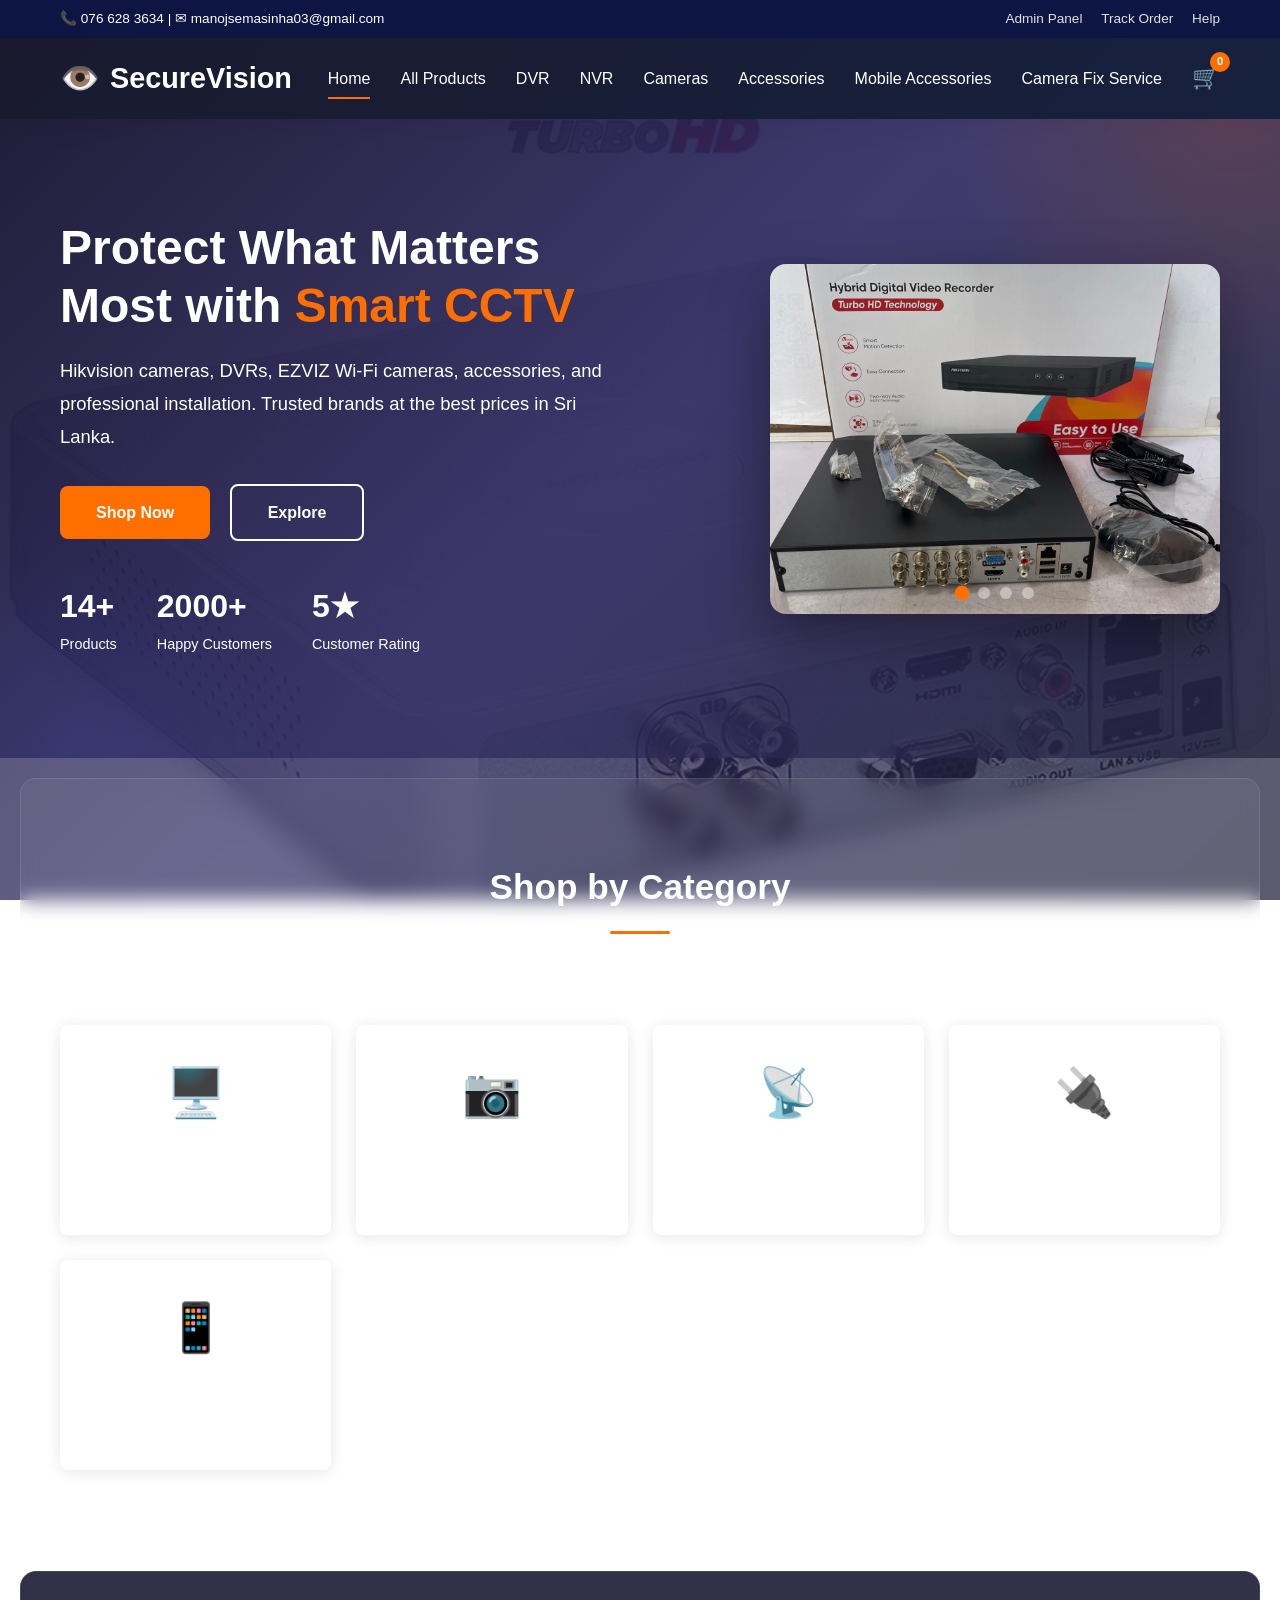
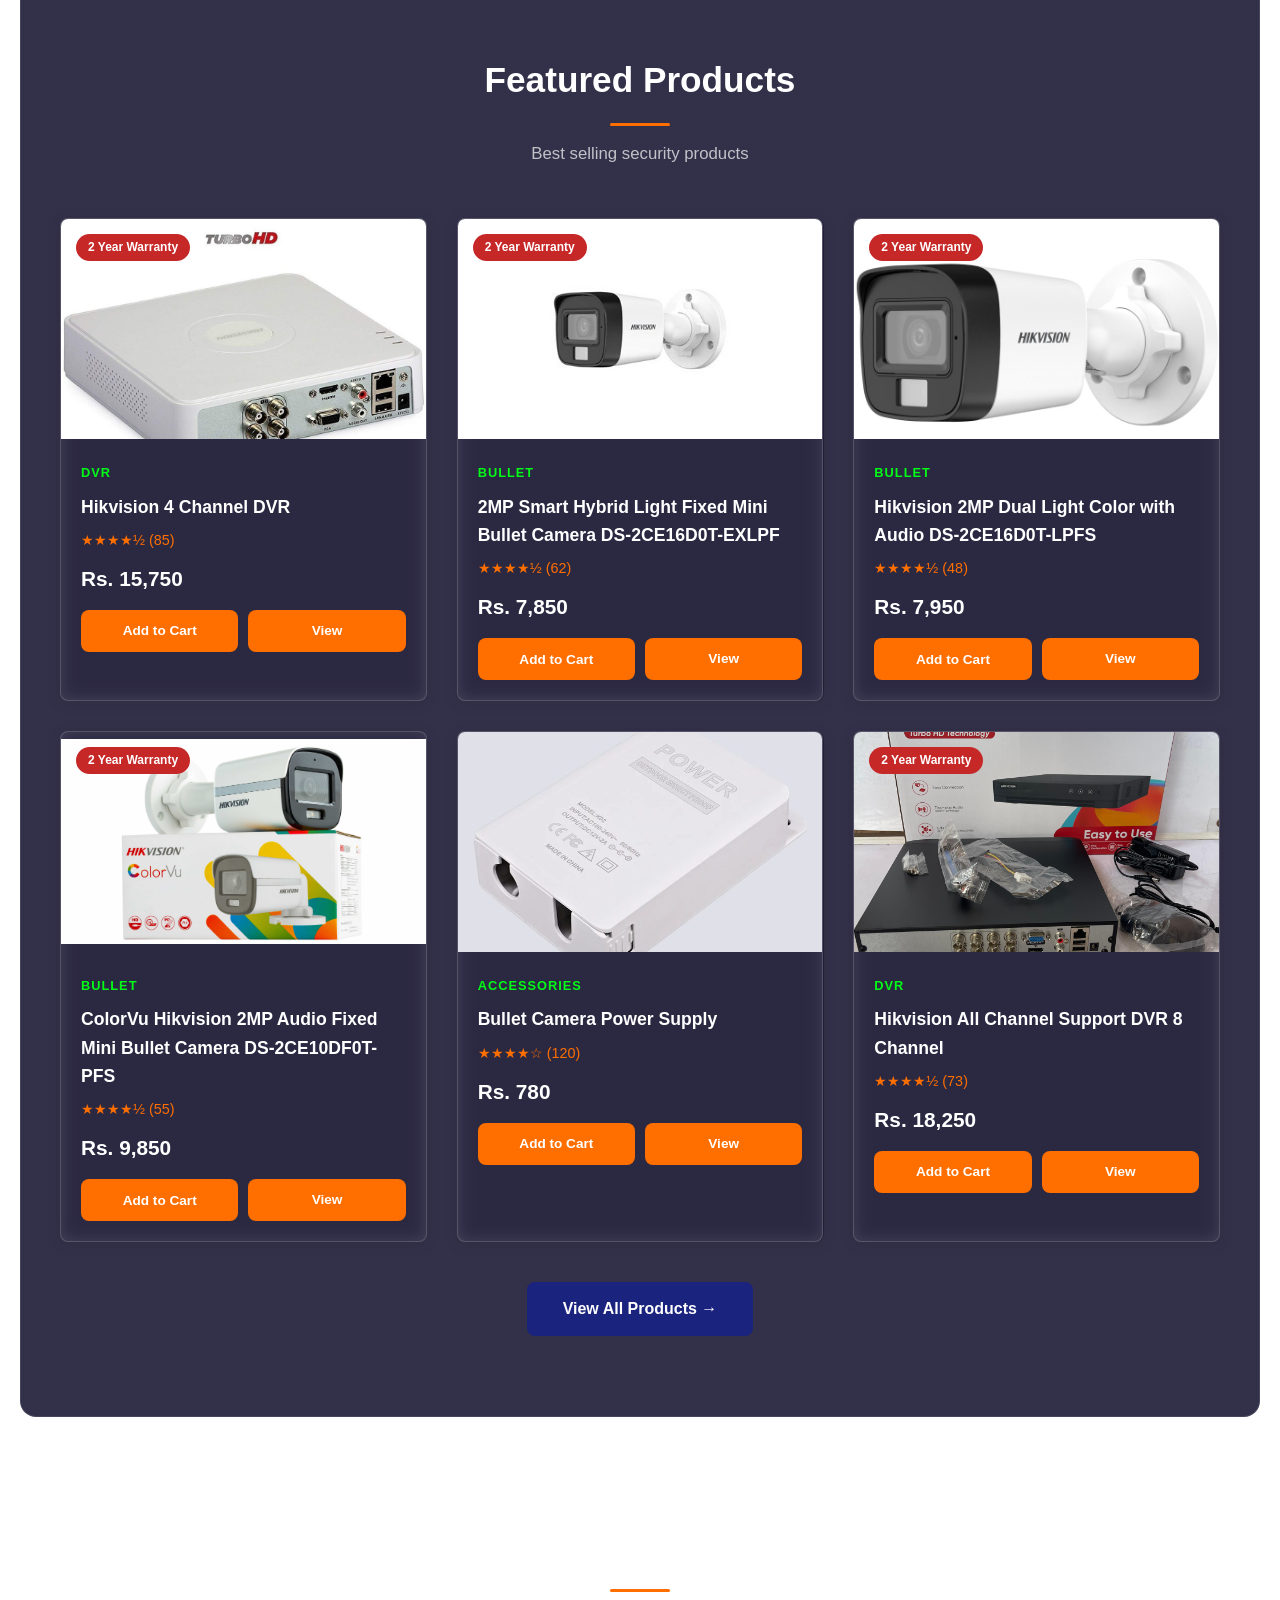
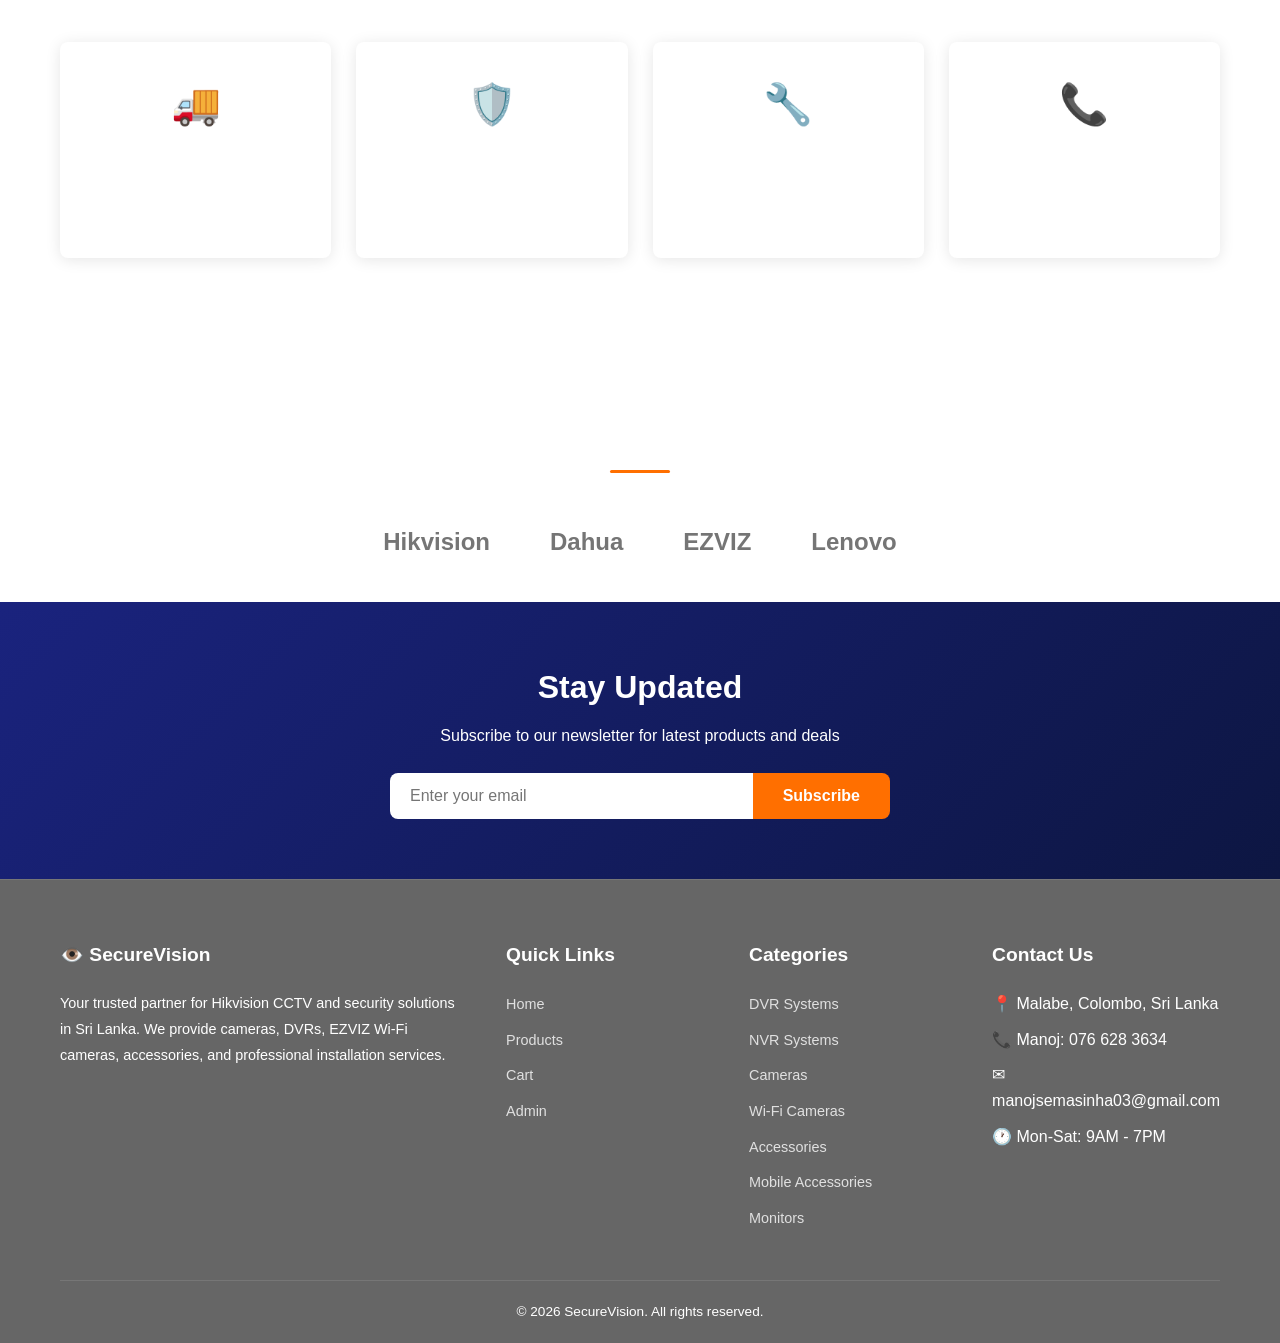
<file: index.html>
<!DOCTYPE html>
<html lang="en">
<head>
    <meta charset="UTF-8">
    <meta name="viewport" content="width=device-width, initial-scale=1.0">
    <title>SecureVision - CCTV Solutions & Security Systems</title>
    <link rel="stylesheet" href="css/style.css">
</head>
<body class="home-page">

<header>
    <div class="top-bar">
        <div class="container">
            <span>📞 076 628 3634 | ✉ manojsemasinha03@gmail.com</span>
            <div>
                <a href="admin.html">Admin Panel</a>
                <a href="#">Track Order</a>
                <a href="#">Help</a>
            </div>
        </div>
    </div>
    <nav>
        <div class="container">
            <a href="index.html" class="logo">
                <span class="icon">👁️</span> SecureVision
            </a>
            <button class="mobile-toggle">☰</button>
            <div class="nav-links">
                <a href="index.html" class="active">Home</a>
                <a href="products.html">All Products</a>
                <a href="products.html?category=dvr">DVR</a>
                <a href="products.html?category=nvr">NVR</a>
                <a href="products.html?category=bullet">Cameras</a>
                <a href="products.html?category=accessories">Accessories</a>
                <a href="products.html?category=mobile-accessories">Mobile Accessories</a>
                <a href="product-detail.html?id=15">Camera Fix Service</a>
                <div class="cart-icon" onclick="location.href='cart.html'">
                    🛒 <span class="cart-count">0</span>
                </div>
            </div>
        </div>
    </nav>
</header>

<section class="hero">
    <div class="container">
        <div class="hero-content">
            <h1>Protect What Matters Most with <span>Smart CCTV</span></h1>
            <p>Hikvision cameras, DVRs, EZVIZ Wi-Fi cameras, accessories, and professional installation. Trusted brands at the best prices in Sri Lanka.</p>
            <div>
                <a href="products.html" class="btn btn-primary">Shop Now</a>
                <a href="#categories" class="btn btn-outline">Explore</a>
            </div>
            <div class="hero-stats">
                <div>
                    <h3>14+</h3>
                    <p>Products</p>
                </div>
                <div>
                    <h3>2000+</h3>
                    <p>Happy Customers</p>
                </div>
                <div>
                    <h3>5★</h3>
                    <p>Customer Rating</p>
                </div>
            </div>
        </div>
        <div class="hero-slider">
            <div class="hero-slides">
                <img src="images/prod-06.jpg" alt="Hikvision DVR" class="hero-slide active">
                <img src="images/prod-04.jpg" alt="Hikvision Camera" class="hero-slide">
                <img src="images/prod-13.webp" alt="EZVIZ Camera" class="hero-slide">
                <img src="images/prod-11.jpg" alt="Hikvision Monitor" class="hero-slide">
            </div>
            <div class="hero-dots">
                <span class="dot active" onclick="goToSlide(0)"></span>
                <span class="dot" onclick="goToSlide(1)"></span>
                <span class="dot" onclick="goToSlide(2)"></span>
                <span class="dot" onclick="goToSlide(3)"></span>
            </div>
        </div>
    </div>
</section>

<section class="section" id="categories">
    <div class="container">
        <div class="section-title">
            <h2>Shop by Category</h2>
            <div class="underline"></div>
            <p>Find the perfect security solution for your needs</p>
        </div>
        <div class="categories-grid">
            <a href="products.html?category=dvr" class="category-card">
                <span class="icon">🖥️</span>
                <h3>DVR Systems</h3>
                <p>4CH & 8CH Hikvision DVRs</p>
            </a>
            <a href="products.html?category=dome" class="category-card">
                <span class="icon">📷</span>
                <h3>Cameras</h3>
                <p>Hikvision Dome & Bullet</p>
            </a>
            <a href="products.html?category=wifi-camera" class="category-card">
                <span class="icon">📡</span>
                <h3>Wi-Fi Cameras</h3>
                <p>EZVIZ Wi-Fi Cameras</p>
            </a>
            <a href="products.html?category=accessories" class="category-card">
                <span class="icon">🔌</span>
                <h3>Accessories</h3>
                <p>Cables, Connectors & More</p>
            </a>
            <a href="products.html?category=mobile-accessories" class="category-card">
                <span class="icon">📱</span>
                <h3>Mobile Accessories</h3>
                <p>Mobile Phones & Accessories</p>
            </a>
        </div>
    </div>
</section>

<section class="section" style="background:linear-gradient(rgba(15,12,41,0.85), rgba(15,12,41,0.85)), url('images/hero-cctv.jpg') center/cover no-repeat fixed;">
    <div class="container">
        <div class="section-title" style="color:#fff;">
            <h2 style="color:#fff;">Featured Products</h2>
            <div class="underline"></div>
            <p style="color:rgba(255,255,255,0.7);">Best selling security products</p>
        </div>
        <div class="products-grid" id="featured-products"></div>
        <div style="text-align:center;margin-top:40px;">
            <a href="products.html" class="btn btn-secondary">View All Products →</a>
        </div>
    </div>
</section>

<section class="section">
    <div class="container">
        <div class="section-title">
            <h2>Why Choose Us</h2>
            <div class="underline"></div>
        </div>
        <div class="features-grid">
            <div class="feature-card">
                <span class="icon">🚚</span>
                <h3>Free Delivery</h3>
                <p>Free delivery on orders over Rs. 10,000</p>
            </div>
            <div class="feature-card">
                <span class="icon">🛡️</span>
                <h3>2 Year Warranty</h3>
                <p>All Hikvision products with warranty</p>
            </div>
            <div class="feature-card">
                <span class="icon">🔧</span>
                <h3>Installation</h3>
                <p>Professional CCTV installation service</p>
            </div>
            <div class="feature-card">
                <span class="icon">📞</span>
                <h3>24/7 Support</h3>
                <p>Round the clock technical support</p>
            </div>
        </div>
    </div>
</section>

<section class="brands-section">
    <div class="container">
        <div class="section-title">
            <h2>Trusted Brands</h2>
            <div class="underline"></div>
        </div>
        <div class="brands-row">
            <span class="brand-item">Hikvision</span>
            <span class="brand-item">Dahua</span>
            <span class="brand-item">EZVIZ</span>
            <span class="brand-item">Lenovo</span>
        </div>
    </div>
</section>

<section class="newsletter">
    <div class="container">
        <h2>Stay Updated</h2>
        <p>Subscribe to our newsletter for latest products and deals</p>
        <form class="newsletter-form">
            <input type="email" placeholder="Enter your email" required>
            <button type="submit">Subscribe</button>
        </form>
    </div>
</section>

<footer>
    <div class="container">
        <div class="footer-grid">
            <div class="footer-col">
                <h3>👁️ SecureVision</h3>
                <p>Your trusted partner for Hikvision CCTV and security solutions in Sri Lanka. We provide cameras, DVRs, EZVIZ Wi-Fi cameras, accessories, and professional installation services.</p>
            </div>
            <div class="footer-col">
                <h3>Quick Links</h3>
                <ul>
                    <li><a href="index.html">Home</a></li>
                    <li><a href="products.html">Products</a></li>
                    <li><a href="cart.html">Cart</a></li>
                    <li><a href="admin.html">Admin</a></li>
                </ul>
            </div>
            <div class="footer-col">
                <h3>Categories</h3>
                <ul>
                    <li><a href="products.html?category=dvr">DVR Systems</a></li>
                    <li><a href="products.html?category=nvr">NVR Systems</a></li>
                    <li><a href="products.html?category=bullet">Cameras</a></li>
                    <li><a href="products.html?category=wifi-camera">Wi-Fi Cameras</a></li>
                    <li><a href="products.html?category=accessories">Accessories</a></li>
                    <li><a href="products.html?category=mobile-accessories">Mobile Accessories</a></li>
                    <li><a href="products.html?category=monitors">Monitors</a></li>
                </ul>
            </div>
            <div class="footer-col">
                <h3>Contact Us</h3>
                <ul>
                    <li>📍 Malabe, Colombo, Sri Lanka</li>
                    <li>📞 Manoj: 076 628 3634</li>
                    <li>✉ manojsemasinha03@gmail.com</li>
                    <li>🕐 Mon-Sat: 9AM - 7PM</li>
                </ul>
            </div>
        </div>
        <div class="footer-bottom">
            <p>&copy; 2026 SecureVision. All rights reserved.</p>
        </div>
    </div>
</footer>

<script src="js/data.js?v=25"></script>
<script src="js/app.js"></script>
<script>
let currentSlide = 0;
const slides = document.querySelectorAll('.hero-slide');
const dots = document.querySelectorAll('.dot');

function goToSlide(n) {
    slides[currentSlide].classList.remove('active');
    dots[currentSlide].classList.remove('active');
    currentSlide = n;
    slides[currentSlide].classList.add('active');
    dots[currentSlide].classList.add('active');
}

function nextSlide() {
    goToSlide((currentSlide + 1) % slides.length);
}

setInterval(nextSlide, 3000);
</script>
</body>
</html>
</file>
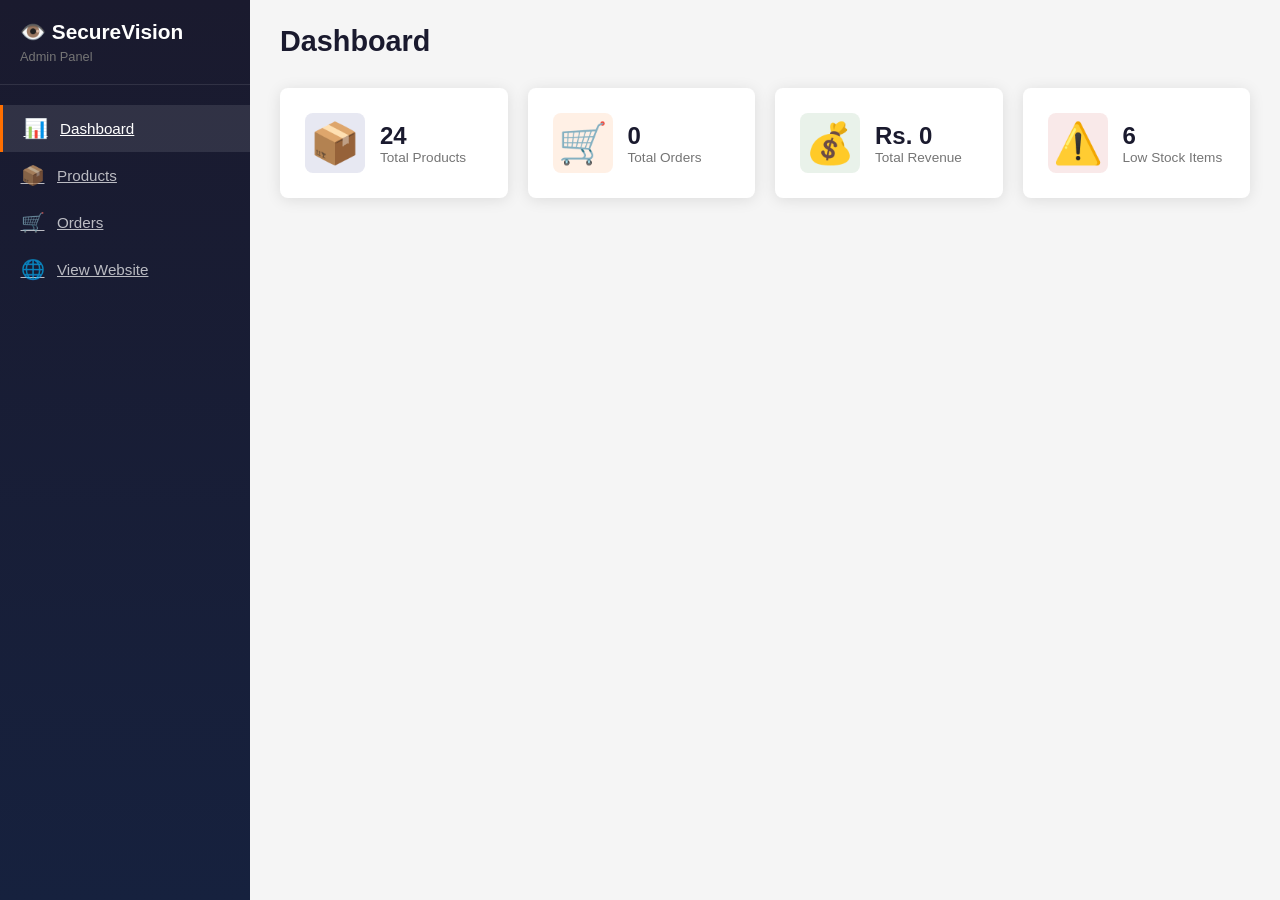
<file: admin.html>
<!DOCTYPE html>
<html lang="en">
<head>
    <meta charset="UTF-8">
    <meta name="viewport" content="width=device-width, initial-scale=1.0">
    <title>Admin Panel - SecureVision CCTV</title>
    <link rel="stylesheet" href="css/admin.css">
</head>
<body>

<div class="admin-layout">
    <aside class="admin-sidebar">
        <div class="sidebar-header">
            <h2>👁️ SecureVision</h2>
            <p>Admin Panel</p>
        </div>
        <nav class="sidebar-nav">
            <a href="#" class="active" data-section="dashboard">
                <span class="icon">📊</span> Dashboard
            </a>
            <a href="#" data-section="products">
                <span class="icon">📦</span> Products
            </a>
            <a href="#" data-section="orders">
                <span class="icon">🛒</span> Orders
            </a>
            <a href="index.html">
                <span class="icon">🌐</span> View Website
            </a>
        </nav>
    </aside>

    <main class="admin-main">
        <!-- DASHBOARD -->
        <div class="admin-section" id="section-dashboard">
            <div class="admin-header">
                <h1>Dashboard</h1>
            </div>
            <div class="stats-grid">
                <div class="stat-card">
                    <div class="icon blue">📦</div>
                    <div class="info">
                        <h3 id="stat-products">0</h3>
                        <p>Total Products</p>
                    </div>
                </div>
                <div class="stat-card">
                    <div class="icon orange">🛒</div>
                    <div class="info">
                        <h3 id="stat-orders">0</h3>
                        <p>Total Orders</p>
                    </div>
                </div>
                <div class="stat-card">
                    <div class="icon green">💰</div>
                    <div class="info">
                        <h3 id="stat-revenue">Rs. 0</h3>
                        <p>Total Revenue</p>
                    </div>
                </div>
                <div class="stat-card">
                    <div class="icon red">⚠️</div>
                    <div class="info">
                        <h3 id="stat-lowstock">0</h3>
                        <p>Low Stock Items</p>
                    </div>
                </div>
            </div>
        </div>

        <!-- PRODUCTS -->
        <div class="admin-section" id="section-products" style="display:none;">
            <div class="admin-header">
                <h1>Products</h1>
                <button class="btn" onclick="addProduct()">+ Add Product</button>
            </div>
            <div class="table-container">
                <div class="table-header">
                    <h2>All Products</h2>
                    <input type="text" class="search-box" id="admin-search" placeholder="Search products...">
                </div>
                <table>
                    <thead>
                        <tr>
                            <th>ID</th>
                            <th>Product</th>
                            <th>Category</th>
                            <th>Price</th>
                            <th>Stock</th>
                            <th>Status</th>
                            <th>Actions</th>
                        </tr>
                    </thead>
                    <tbody id="products-tbody"></tbody>
                </table>
            </div>
        </div>

        <!-- ORDERS -->
        <div class="admin-section" id="section-orders" style="display:none;">
            <div class="admin-header">
                <h1>Orders</h1>
            </div>
            <div class="table-container">
                <div class="table-header">
                    <h2>All Orders</h2>
                </div>
                <table>
                    <thead>
                        <tr>
                            <th>Order ID</th>
                            <th>Customer</th>
                            <th>Items</th>
                            <th>Total</th>
                            <th>Status</th>
                            <th>Date</th>
                        </tr>
                    </thead>
                    <tbody id="orders-tbody"></tbody>
                </table>
            </div>
        </div>
    </main>
</div>

<!-- ADD/EDIT PRODUCT MODAL -->
<div class="modal-overlay" id="modal-overlay">
    <div class="modal">
        <h2 id="modal-title">Add New Product</h2>
        <form id="product-form">
            <div class="form-row">
                <div class="form-group">
                    <label>Product Name *</label>
                    <input type="text" name="name" required>
                </div>
                <div class="form-group">
                    <label>Brand *</label>
                    <input type="text" name="brand" required>
                </div>
            </div>
            <div class="form-row">
                <div class="form-group">
                    <label>Category *</label>
                    <select name="category" required>
                        <option value="dome">Dome Camera</option>
                        <option value="bullet">Bullet Camera</option>
                        <option value="ptz">PTZ Camera</option>
                        <option value="dvr">DVR</option>
                        <option value="nvr">NVR</option>
                        <option value="accessories">Accessories</option>
                        <option value="mobile-accessories">Mobile Accessories</option>
                    </select>
                </div>
                <div class="form-group">
                    <label>Icon (Emoji)</label>
                    <input type="text" name="icon" placeholder="📷">
                </div>
            </div>
            <div class="form-row">
                <div class="form-group">
                    <label>Price (Rs.) *</label>
                    <input type="number" name="price" required min="0">
                </div>
                <div class="form-group">
                    <label>Old Price (Rs.)</label>
                    <input type="number" name="oldPrice" min="0">
                </div>
            </div>
            <div class="form-row">
                <div class="form-group">
                    <label>Stock Quantity *</label>
                    <input type="number" name="stock" required min="0">
                </div>
                <div class="form-group">
                    <label>Badge</label>
                    <input type="text" name="badge" placeholder="Sale, New, etc.">
                </div>
            </div>
            <div class="form-group">
                <label>Description *</label>
                <textarea name="description" rows="3" required></textarea>
            </div>
            <div style="margin-bottom:15px;">
                <label style="font-weight:600;font-size:0.85rem;display:block;margin-bottom:8px;">Specifications (Key-Value pairs)</label>
                <div class="form-row">
                    <input type="text" name="specKey1" placeholder="Key (e.g. Resolution)">
                    <input type="text" name="specVal1" placeholder="Value">
                </div>
                <div class="form-row" style="margin-top:8px;">
                    <input type="text" name="specKey2" placeholder="Key">
                    <input type="text" name="specVal2" placeholder="Value">
                </div>
                <div class="form-row" style="margin-top:8px;">
                    <input type="text" name="specKey3" placeholder="Key">
                    <input type="text" name="specVal3" placeholder="Value">
                </div>
                <div class="form-row" style="margin-top:8px;">
                    <input type="text" name="specKey4" placeholder="Key">
                    <input type="text" name="specVal4" placeholder="Value">
                </div>
                <div class="form-row" style="margin-top:8px;">
                    <input type="text" name="specKey5" placeholder="Key">
                    <input type="text" name="specVal5" placeholder="Value">
                </div>
                <div class="form-row" style="margin-top:8px;">
                    <input type="text" name="specKey6" placeholder="Key">
                    <input type="text" name="specVal6" placeholder="Value">
                </div>
            </div>
            <div class="form-group">
                <label style="display:flex;align-items:center;gap:8px;cursor:pointer;">
                    <input type="checkbox" name="active" checked style="width:16px;height:16px;"> Active (Visible on website)
                </label>
            </div>
            <div class="modal-actions">
                <button type="button" class="btn-cancel" id="modal-cancel">Cancel</button>
                <button type="submit" class="btn-save">Save Product</button>
            </div>
        </form>
        <button id="modal-close" style="position:absolute;top:15px;right:15px;background:none;border:none;font-size:1.5rem;cursor:pointer;color:var(--gray);">✕</button>
    </div>
</div>

<script src="js/data.js?v=25"></script>
<script src="js/admin.js"></script>
</body>
</html>
</file>
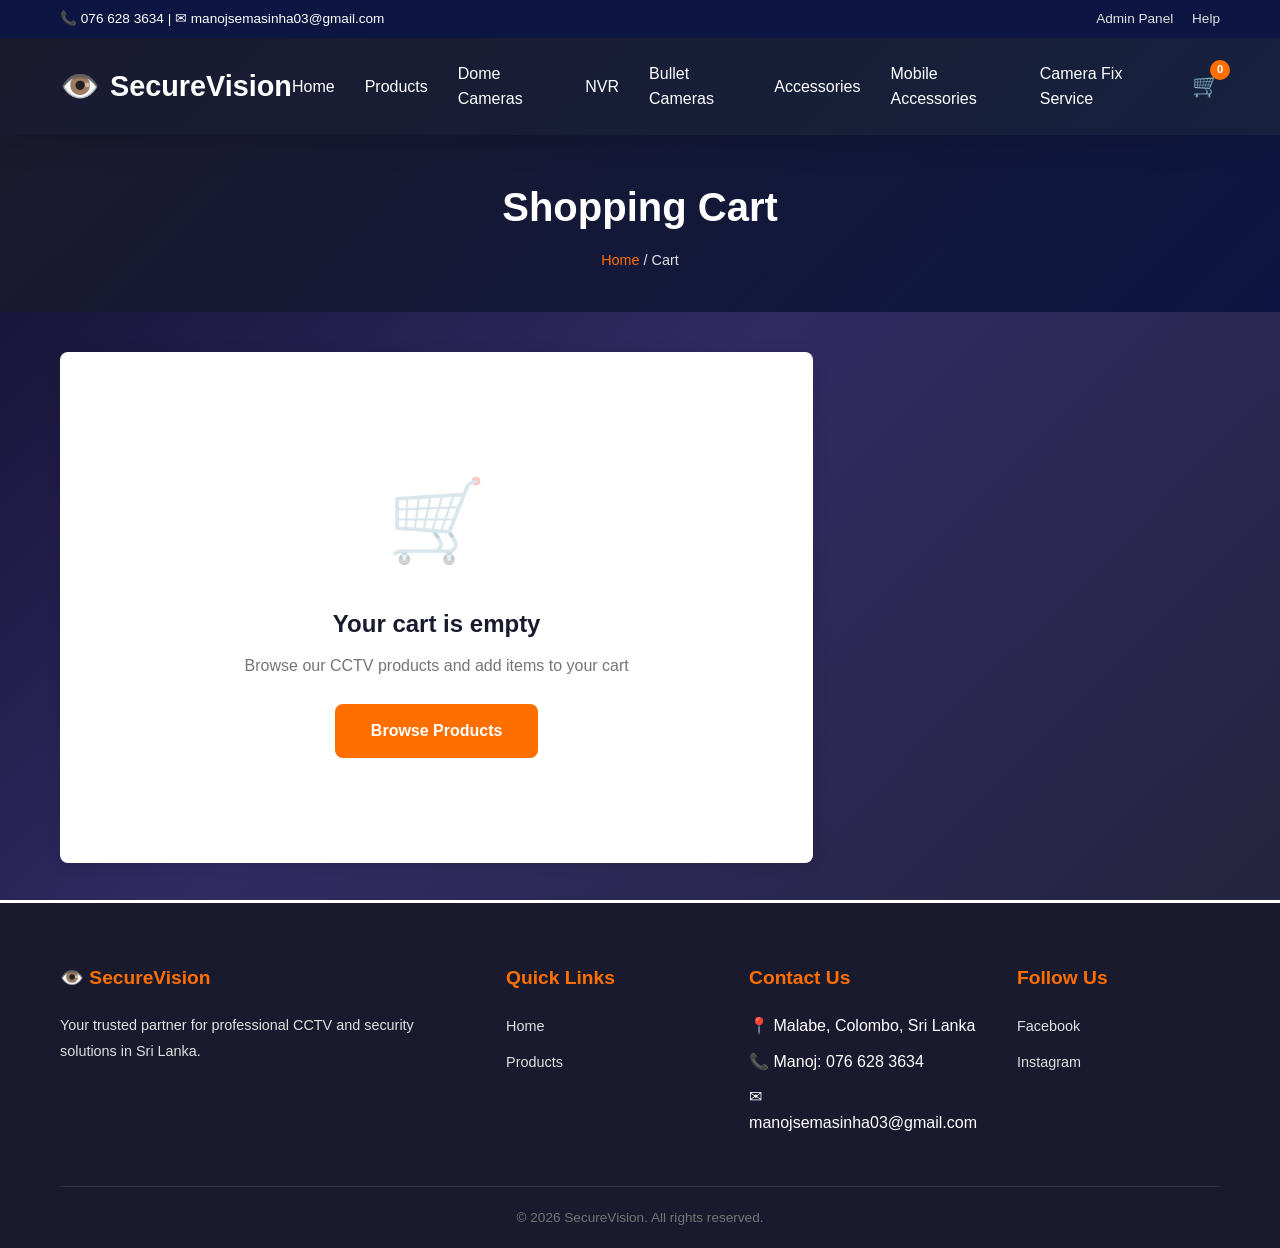
<file: cart.html>
<!DOCTYPE html>
<html lang="en">
<head>
    <meta charset="UTF-8">
    <meta name="viewport" content="width=device-width, initial-scale=1.0">
    <title>Shopping Cart - SecureVision CCTV</title>
    <link rel="stylesheet" href="css/style.css">
</head>
<body>

<header>
    <div class="top-bar">
        <div class="container">
            <span>📞 076 628 3634 | ✉ manojsemasinha03@gmail.com</span>
            <div>
                <a href="admin.html">Admin Panel</a>
                <a href="#">Help</a>
            </div>
        </div>
    </div>
    <nav>
        <div class="container">
            <a href="index.html" class="logo">
                <span class="icon">👁️</span> SecureVision
            </a>
            <button class="mobile-toggle">☰</button>
            <div class="nav-links">
                <a href="index.html">Home</a>
                <a href="products.html">Products</a>
                <a href="products.html?category=dome">Dome Cameras</a>
                <a href="products.html?category=nvr">NVR</a>
                <a href="products.html?category=bullet">Bullet Cameras</a>
                <a href="products.html?category=accessories">Accessories</a>
                <a href="products.html?category=mobile-accessories">Mobile Accessories</a>
                <a href="product-detail.html?id=15">Camera Fix Service</a>
                <div class="cart-icon" onclick="location.href='cart.html'">
                    🛒 <span class="cart-count">0</span>
                </div>
            </div>
        </div>
    </nav>
</header>

<div class="page-header">
    <div class="container">
        <h1>Shopping Cart</h1>
        <div class="breadcrumb"><a href="index.html">Home</a> / Cart</div>
    </div>
</div>

<div class="container">
    <div class="cart-layout">
        <div class="cart-items" id="cart-items"></div>
        <div class="cart-summary" id="cart-summary">
            <h2>Order Summary</h2>
            <div class="row">
                <span>Subtotal</span>
                <span id="cart-subtotal">Rs. 0</span>
            </div>
            <div class="row">
                <span>Shipping</span>
                <span id="cart-shipping">Rs. 0</span>
            </div>
            <div class="total">
                <span>Total</span>
                <span id="cart-total">Rs. 0</span>
            </div>
            <p style="font-size:0.8rem;color:var(--gray);margin-top:10px;">Free shipping on orders over Rs. 10,000</p>
            <a href="checkout.html" class="btn btn-primary" style="width:100%;margin-top:15px;">Proceed to Checkout</a>
            <a href="products.html" class="btn btn-secondary" style="width:100%;margin-top:10px;">Continue Shopping</a>
        </div>
    </div>
</div>

<footer>
    <div class="container">
        <div class="footer-grid">
            <div class="footer-col">
                <h3>👁️ SecureVision</h3>
                <p>Your trusted partner for professional CCTV and security solutions in Sri Lanka.</p>
            </div>
            <div class="footer-col">
                <h3>Quick Links</h3>
                <ul>
                    <li><a href="index.html">Home</a></li>
                    <li><a href="products.html">Products</a></li>
                </ul>
            </div>
            <div class="footer-col">
                <h3>Contact Us</h3>
                <ul>
                    <li>📍 Malabe, Colombo, Sri Lanka</li>
                    <li>📞 Manoj: 076 628 3634</li>
                    <li>✉ manojsemasinha03@gmail.com</li>
                </ul>
            </div>
            <div class="footer-col">
                <h3>Follow Us</h3>
                <ul>
                    <li><a href="#">Facebook</a></li>
                    <li><a href="#">Instagram</a></li>
                </ul>
            </div>
        </div>
        <div class="footer-bottom">
            <p>&copy; 2026 SecureVision. All rights reserved.</p>
        </div>
    </div>
</footer>

<script src="js/data.js?v=25"></script>
<script src="js/app.js"></script>
</body>
</html>
</file>
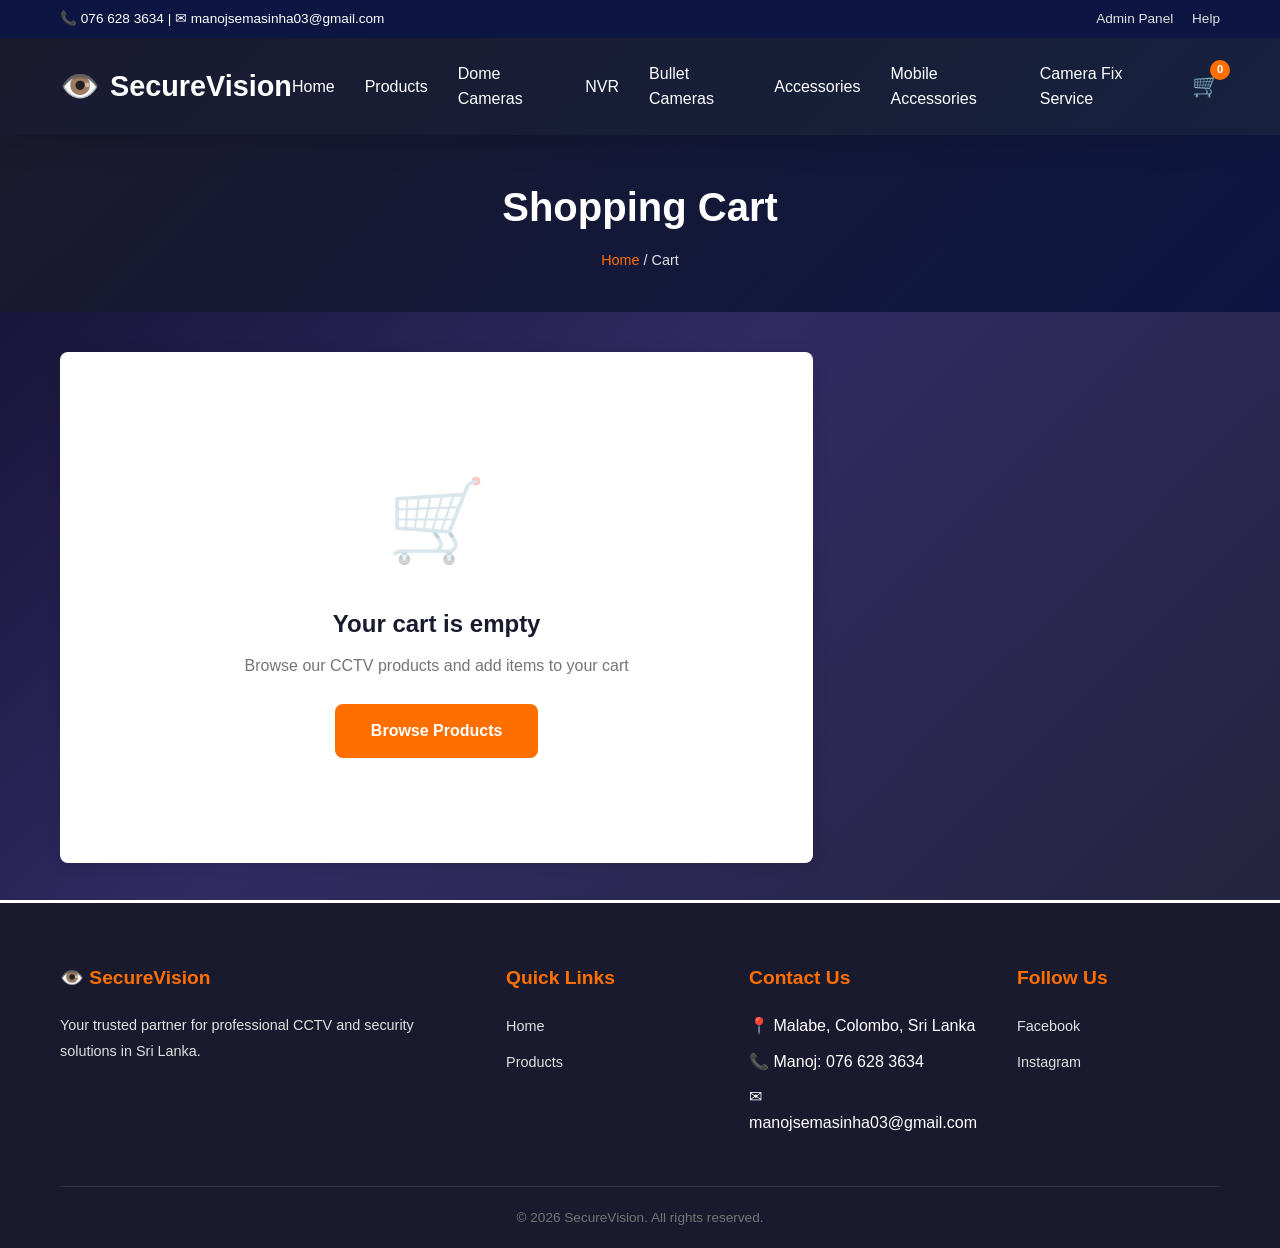
<file: checkout.html>
<!DOCTYPE html>
<html lang="en">
<head>
    <meta charset="UTF-8">
    <meta name="viewport" content="width=device-width, initial-scale=1.0">
    <title>Checkout - SecureVision CCTV</title>
    <link rel="stylesheet" href="css/style.css">
</head>
<body>

<header>
    <div class="top-bar">
        <div class="container">
            <span>📞 076 628 3634 | ✉ manojsemasinha03@gmail.com</span>
            <div>
                <a href="admin.html">Admin Panel</a>
                <a href="#">Help</a>
            </div>
        </div>
    </div>
    <nav>
        <div class="container">
            <a href="index.html" class="logo">
                <span class="icon">👁️</span> SecureVision
            </a>
            <button class="mobile-toggle">☰</button>
            <div class="nav-links">
                <a href="index.html">Home</a>
                <a href="products.html">Products</a>
                <div class="cart-icon" onclick="location.href='cart.html'">
                    🛒 <span class="cart-count">0</span>
                </div>
            </div>
        </div>
    </nav>
</header>

<div class="page-header">
    <div class="container">
        <h1>Checkout</h1>
        <div class="breadcrumb"><a href="index.html">Home</a> / <a href="cart.html">Cart</a> / Checkout</div>
    </div>
</div>

<div class="container">
    <div class="checkout-layout">
        <form class="checkout-form" id="checkout-form">
            <h2>Shipping Information</h2>
            <div class="form-row">
                <div class="form-group">
                    <label>Full Name *</label>
                    <input type="text" name="fullName" required placeholder="Enter your full name">
                </div>
                <div class="form-group">
                    <label>Email Address *</label>
                    <input type="email" name="email" required placeholder="Enter your email">
                </div>
            </div>
            <div class="form-row">
                <div class="form-group">
                    <label>Phone Number *</label>
                    <input type="tel" name="phone" required placeholder="Enter your phone number">
                </div>
                <div class="form-group">
                    <label>District *</label>
                    <select name="district" required>
                        <option value="">Select District</option>
                        <option>Colombo</option>
                        <option>Gampaha</option>
                        <option>Kalutara</option>
                        <option>Kandy</option>
                        <option>Matale</option>
                        <option>Nuwara Eliya</option>
                        <option>Galle</option>
                        <option>Matara</option>
                        <option>Hambantota</option>
                        <option>Jaffna</option>
                        <option>Kilinochchi</option>
                        <option>Mullaitivu</option>
                        <option>Vavuniya</option>
                        <option>Mannar</option>
                        <option>Trincomalee</option>
                        <option>Batticaloa</option>
                        <option>Ampara</option>
                        <option>Polonnaruwa</option>
                        <option>Badulla</option>
                        <option>Monaragala</option>
                        <option>Ratnapura</option>
                        <option>Kegalle</option>
                    </select>
                </div>
            </div>
            <div class="form-group">
                <label>City *</label>
                <input type="text" name="city" required placeholder="Enter your city">
            </div>
            <div class="form-group">
                <label>Delivery Address *</label>
                <textarea name="address" required rows="3" placeholder="Enter your complete delivery address"></textarea>
            </div>

            <h2 style="margin-top:30px;">Payment Method</h2>
            <div class="payment-methods">
                <div class="payment-method active" data-method="cod">
                    <span class="icon">💵</span>
                    <strong>Cash on Delivery</strong>
                </div>
                <div class="payment-method" data-method="bank">
                    <span class="icon">🏦</span>
                    <strong>Bank Transfer</strong>
                </div>
                <div class="payment-method" data-method="card">
                    <span class="icon">💳</span>
                    <strong>Credit/Debit Card</strong>
                </div>
            </div>

            <button type="submit" class="btn btn-primary" style="width:100%;padding:16px;font-size:1.1rem;margin-top:10px;">Place Order</button>
        </form>

        <div class="order-summary">
            <h2>Your Order</h2>
            <div id="order-items"></div>
            <div style="margin-top:20px;">
                <div class="row" style="display:flex;justify-content:space-between;margin-bottom:10px;">
                    <span>Subtotal</span>
                    <span id="order-subtotal">Rs. 0</span>
                </div>
                <div class="row" style="display:flex;justify-content:space-between;margin-bottom:10px;">
                    <span>Shipping</span>
                    <span id="order-shipping">Rs. 0</span>
                </div>
                <div style="display:flex;justify-content:space-between;font-size:1.2rem;font-weight:700;border-top:2px solid var(--gray-light);padding-top:15px;margin-top:15px;">
                    <span>Total</span>
                    <span id="order-total">Rs. 0</span>
                </div>
            </div>
        </div>
    </div>
</div>

<footer>
    <div class="container">
        <div class="footer-bottom">
            <p>&copy; 2026 SecureVision. All rights reserved.</p>
        </div>
    </div>
</footer>

<script src="js/data.js?v=25"></script>
<script src="js/app.js"></script>
</body>
</html>
</file>
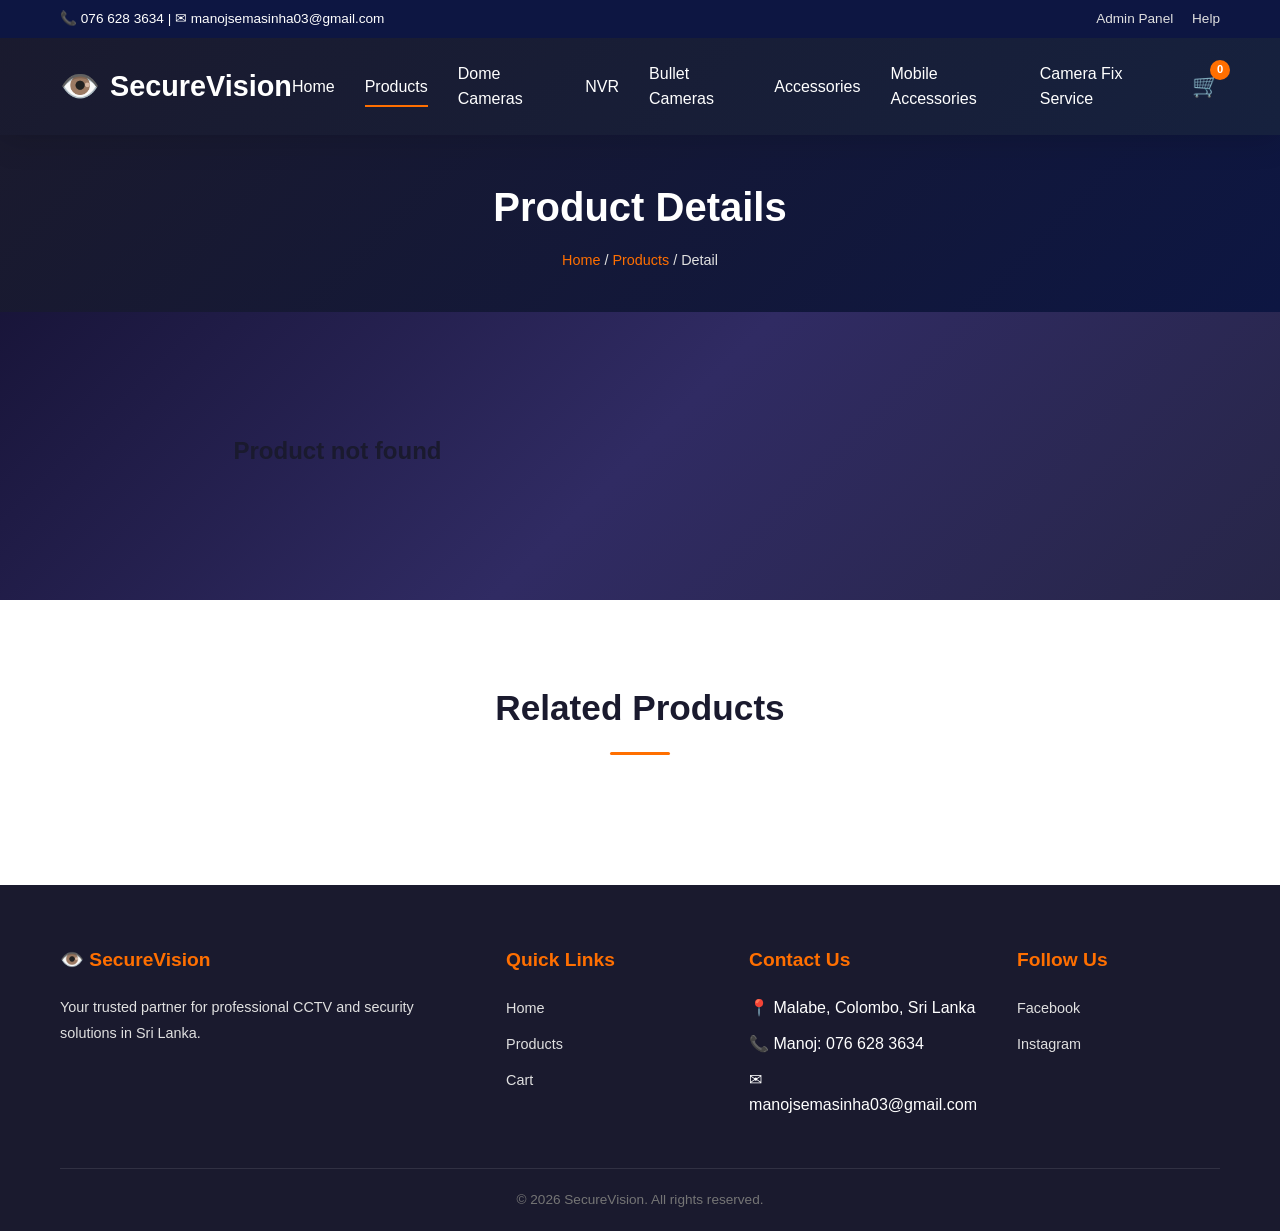
<file: product-detail.html>
<!DOCTYPE html>
<html lang="en">
<head>
    <meta charset="UTF-8">
    <meta name="viewport" content="width=device-width, initial-scale=1.0">
    <title>Product Detail - SecureVision CCTV</title>
    <link rel="stylesheet" href="css/style.css">
</head>
<body>

<header>
    <div class="top-bar">
        <div class="container">
            <span>📞 076 628 3634 | ✉ manojsemasinha03@gmail.com</span>
            <div>
                <a href="admin.html">Admin Panel</a>
                <a href="#">Help</a>
            </div>
        </div>
    </div>
    <nav>
        <div class="container">
            <a href="index.html" class="logo">
                <span class="icon">👁️</span> SecureVision
            </a>
            <button class="mobile-toggle">☰</button>
            <div class="nav-links">
                <a href="index.html">Home</a>
                <a href="products.html" class="active">Products</a>
                <a href="products.html?category=dome">Dome Cameras</a>
                <a href="products.html?category=nvr">NVR</a>
                <a href="products.html?category=bullet">Bullet Cameras</a>
                <a href="products.html?category=accessories">Accessories</a>
                <a href="products.html?category=mobile-accessories">Mobile Accessories</a>
                <a href="product-detail.html?id=15">Camera Fix Service</a>
                <div class="cart-icon" onclick="location.href='cart.html'">
                    🛒 <span class="cart-count">0</span>
                </div>
            </div>
        </div>
    </nav>
</header>

<div class="page-header">
    <div class="container">
        <h1>Product Details</h1>
        <div class="breadcrumb"><a href="index.html">Home</a> / <a href="products.html">Products</a> / Detail</div>
    </div>
</div>

<div class="container">
    <div class="product-detail" id="product-detail"></div>
</div>

<section class="section" style="background:var(--white);">
    <div class="container">
        <div class="section-title">
            <h2>Related Products</h2>
            <div class="underline"></div>
        </div>
        <div class="products-grid" id="related-products"></div>
    </div>
</section>

<footer>
    <div class="container">
        <div class="footer-grid">
            <div class="footer-col">
                <h3>👁️ SecureVision</h3>
                <p>Your trusted partner for professional CCTV and security solutions in Sri Lanka.</p>
            </div>
            <div class="footer-col">
                <h3>Quick Links</h3>
                <ul>
                    <li><a href="index.html">Home</a></li>
                    <li><a href="products.html">Products</a></li>
                    <li><a href="cart.html">Cart</a></li>
                </ul>
            </div>
            <div class="footer-col">
                <h3>Contact Us</h3>
                <ul>
                    <li>📍 Malabe, Colombo, Sri Lanka</li>
                    <li>📞 Manoj: 076 628 3634</li>
                    <li>✉ manojsemasinha03@gmail.com</li>
                </ul>
            </div>
            <div class="footer-col">
                <h3>Follow Us</h3>
                <ul>
                    <li><a href="#">Facebook</a></li>
                    <li><a href="#">Instagram</a></li>
                </ul>
            </div>
        </div>
        <div class="footer-bottom">
            <p>&copy; 2026 SecureVision. All rights reserved.</p>
        </div>
    </div>
</footer>

<script src="js/data.js?v=25"></script>
<script src="js/app.js"></script>
</body>
</html>
</file>
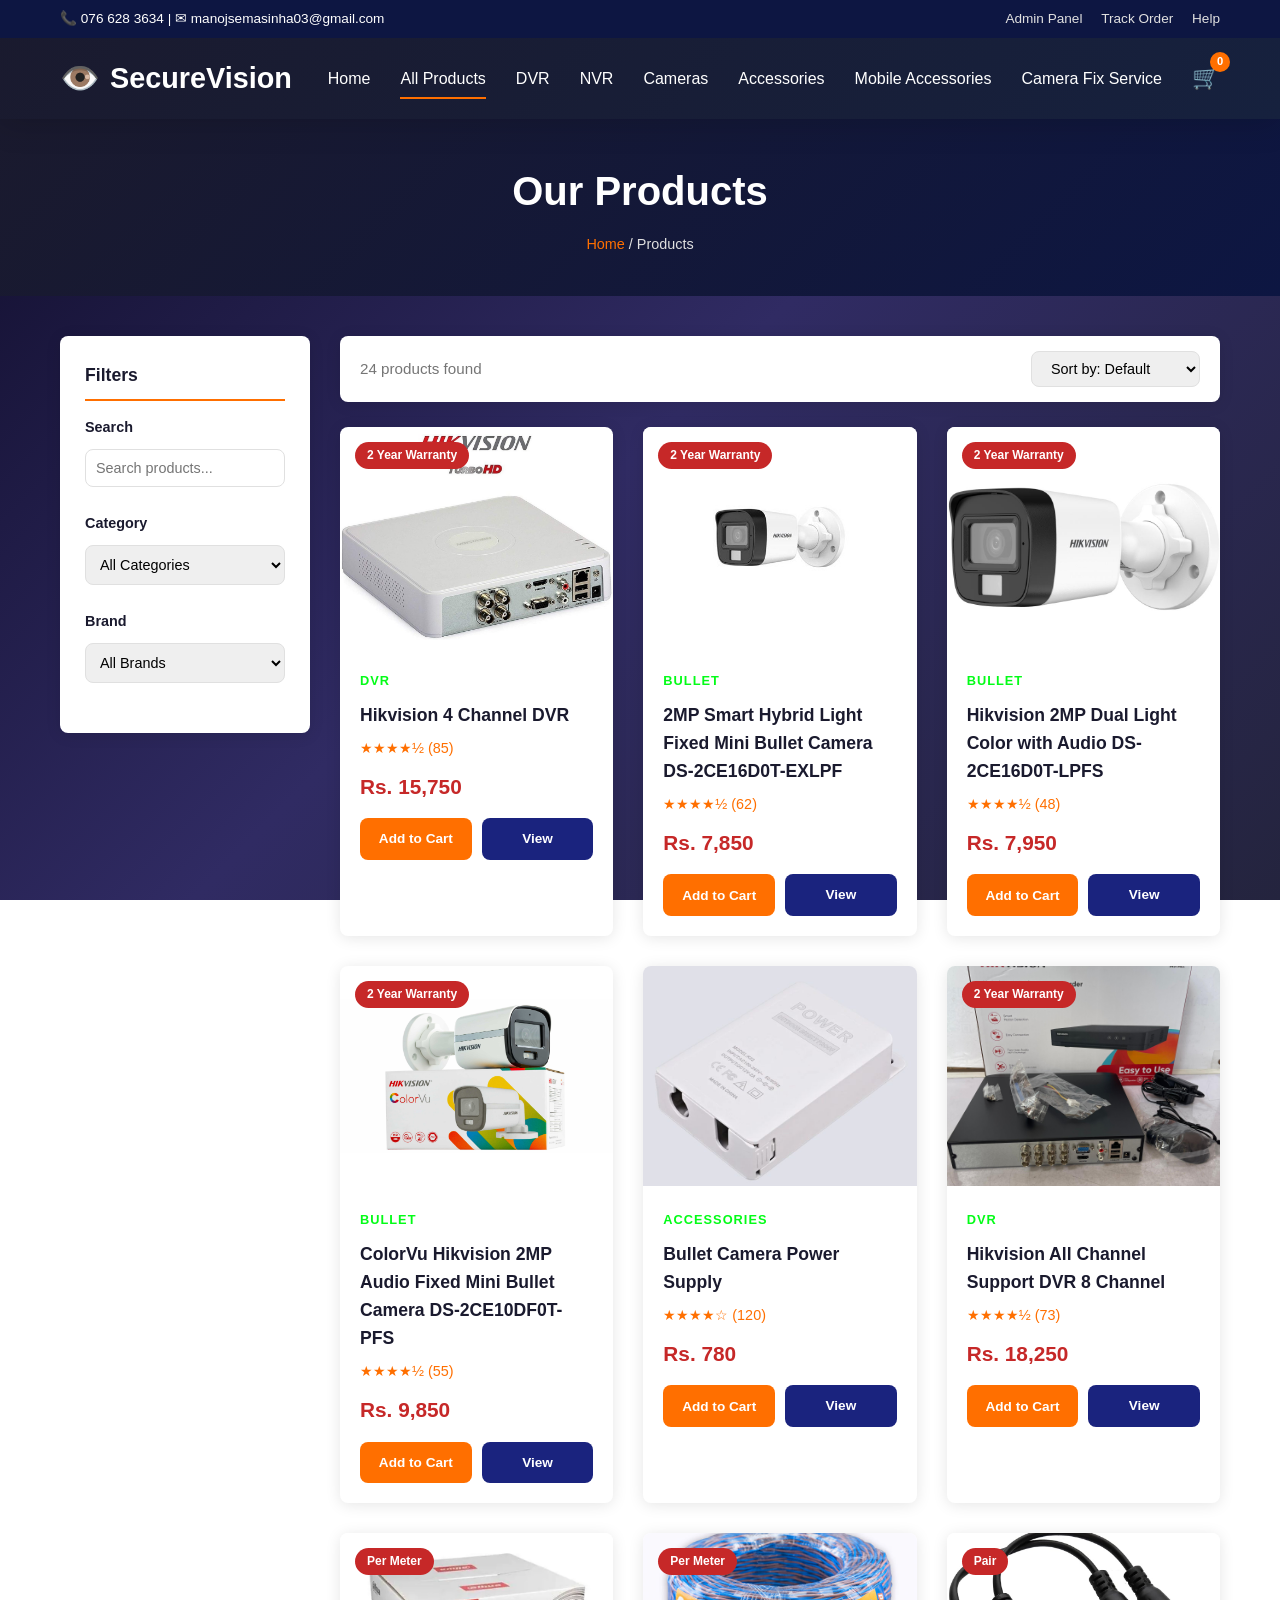
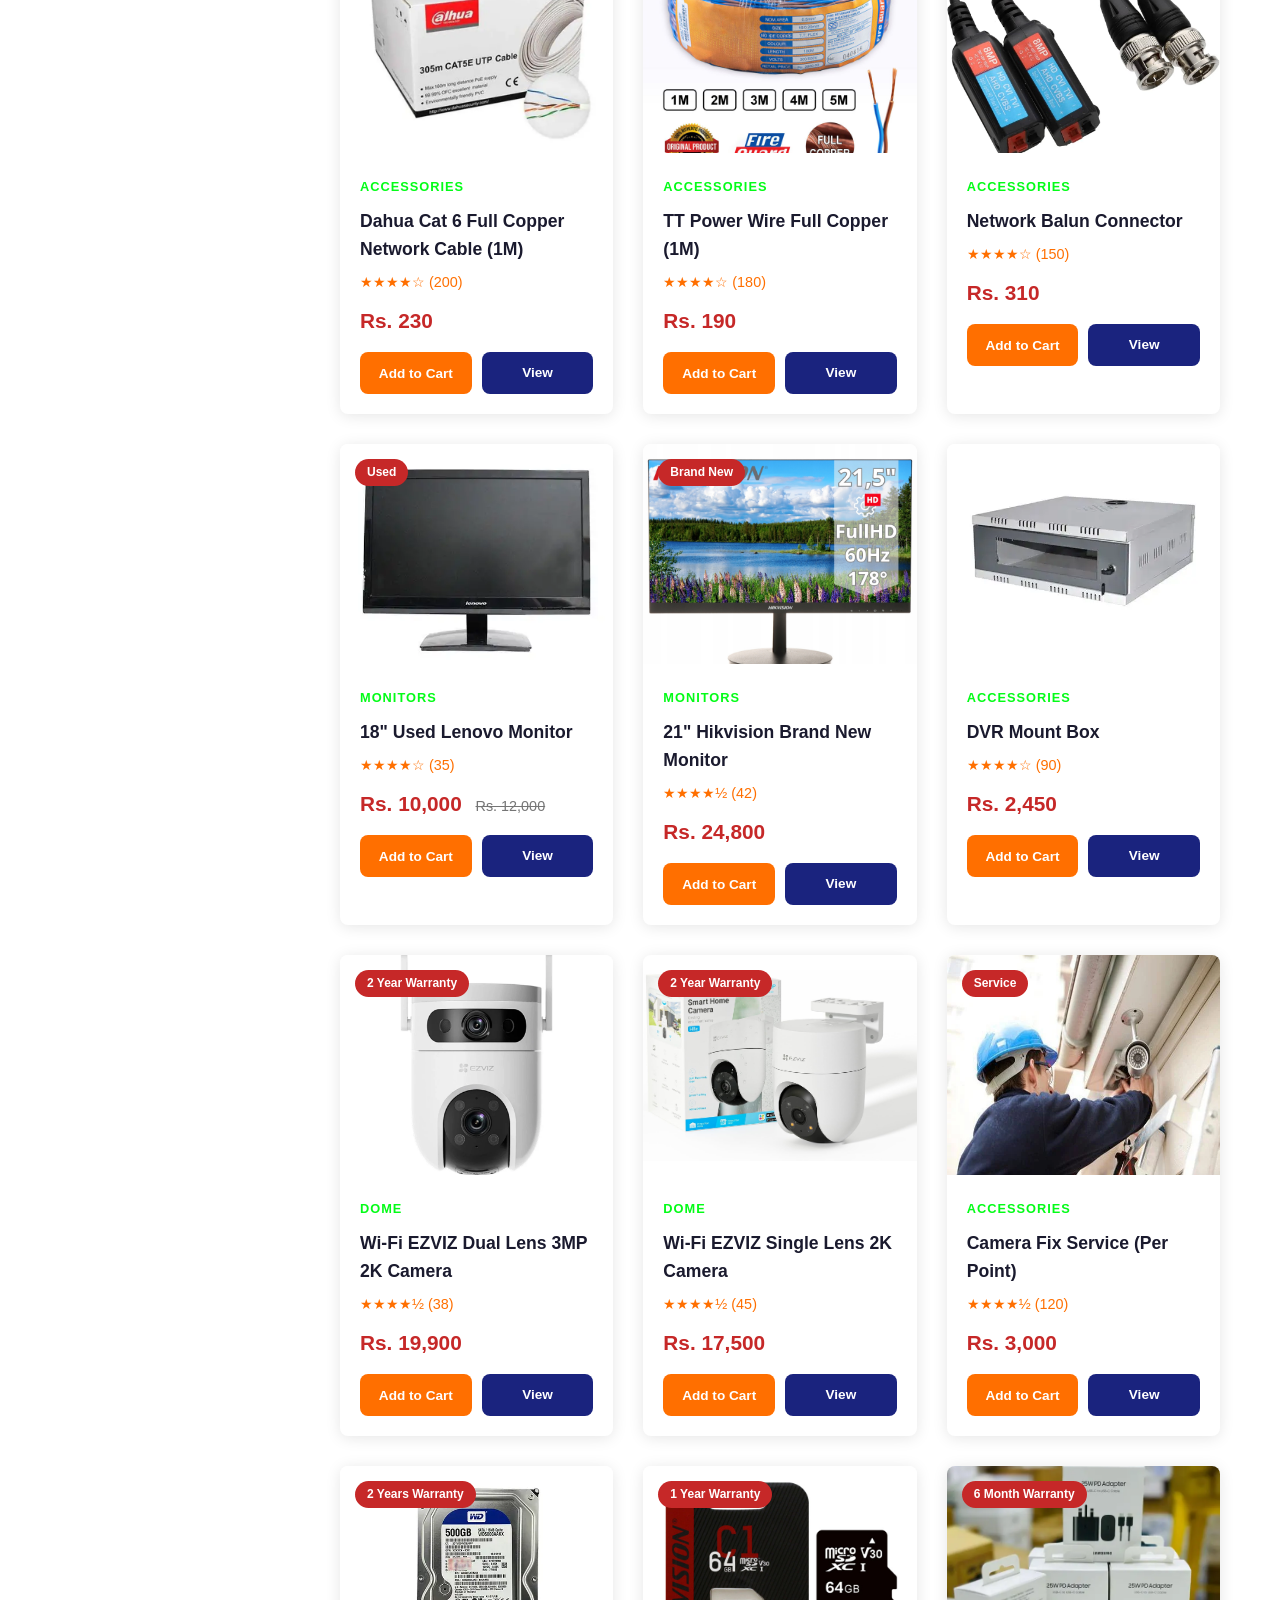
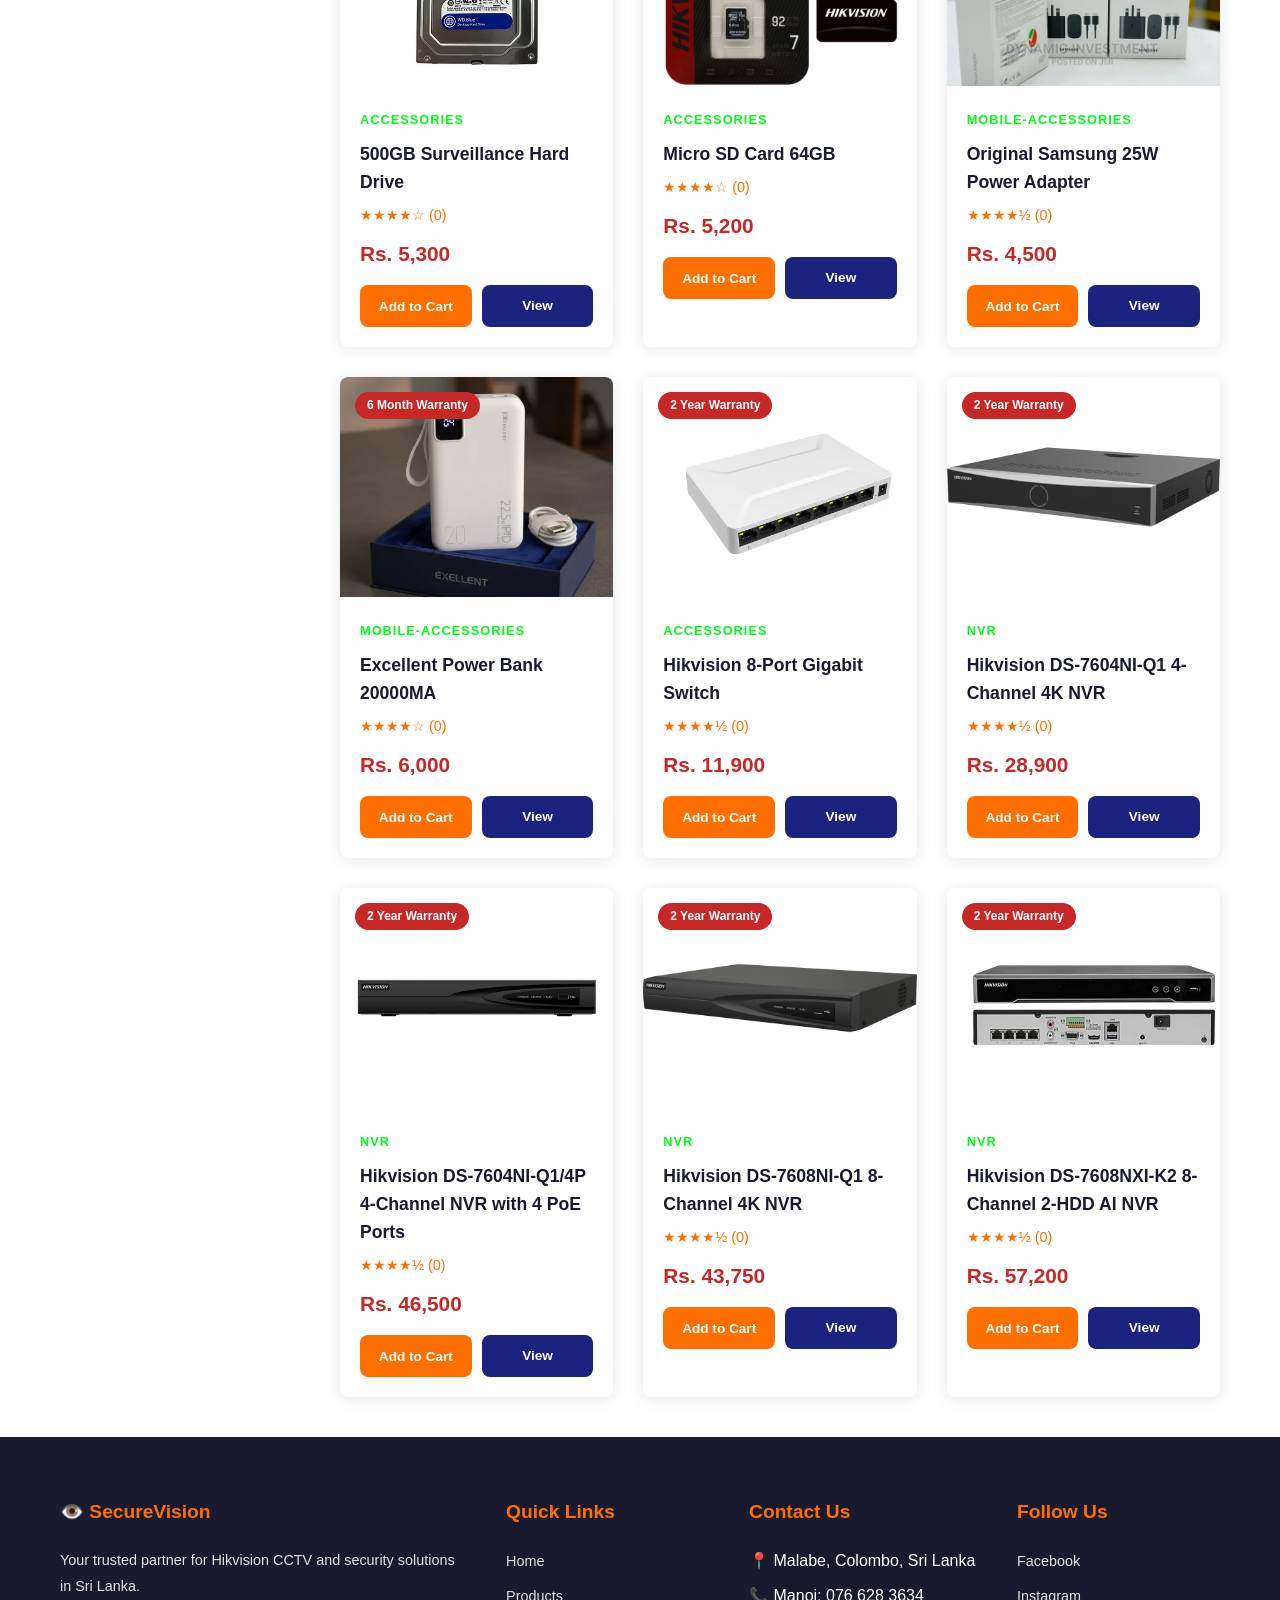
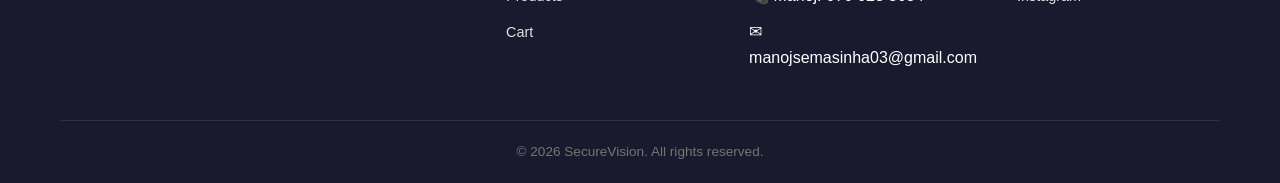
<file: products.html>
<!DOCTYPE html>
<html lang="en">
<head>
    <meta charset="UTF-8">
    <meta name="viewport" content="width=device-width, initial-scale=1.0">
    <title>Products - SecureVision CCTV</title>
    <link rel="stylesheet" href="css/style.css">
</head>
<body>

<header>
    <div class="top-bar">
        <div class="container">
            <span>📞 076 628 3634 | ✉ manojsemasinha03@gmail.com</span>
            <div>
                <a href="admin.html">Admin Panel</a>
                <a href="#">Track Order</a>
                <a href="#">Help</a>
            </div>
        </div>
    </div>
    <nav>
        <div class="container">
            <a href="index.html" class="logo">
                <span class="icon">👁️</span> SecureVision
            </a>
            <button class="mobile-toggle">☰</button>
            <div class="nav-links">
                <a href="index.html">Home</a>
                <a href="products.html" class="active">All Products</a>
                <a href="products.html?category=dvr">DVR</a>
                <a href="products.html?category=nvr">NVR</a>
                <a href="products.html?category=bullet">Cameras</a>
                <a href="products.html?category=accessories">Accessories</a>
                <a href="products.html?category=mobile-accessories">Mobile Accessories</a>
                <a href="product-detail.html?id=15">Camera Fix Service</a>
                <div class="cart-icon" onclick="location.href='cart.html'">
                    🛒 <span class="cart-count">0</span>
                </div>
            </div>
        </div>
    </nav>
</header>

<div class="page-header">
    <div class="container">
        <h1>Our Products</h1>
        <div class="breadcrumb"><a href="index.html">Home</a> / Products</div>
    </div>
</div>

<div class="container">
    <div class="products-layout">
        <aside class="sidebar">
            <h3>Filters</h3>
            <div class="filter-group">
                <label>Search</label>
                <input type="text" id="filter-search" placeholder="Search products...">
            </div>
            <div class="filter-group">
                <label>Category</label>
                <select id="filter-category">
                    <option value="all">All Categories</option>
                    <option value="dvr">DVR Systems</option>
                    <option value="nvr">NVR Systems</option>
                    <option value="bullet">Hikvision Cameras</option>
                    <option value="dome">EZVIZ Cameras</option>
                    <option value="bullet">Bullet Cameras</option>
                    <option value="monitors">Monitors</option>
                    <option value="accessories">Accessories</option>
                    <option value="mobile-accessories">Mobile Accessories</option>
                </select>
            </div>
            <div class="filter-group">
                <label>Brand</label>
                <select id="filter-brand">
                    <option value="all">All Brands</option>
                    <option value="Hikvision">Hikvision</option>
                    <option value="Dahua">Dahua</option>
                    <option value="EZVIZ">EZVIZ</option>
                    <option value="Lenovo">Lenovo</option>
                    <option value="Generic">Generic</option>
                </select>
            </div>
        </aside>

        <div>
            <div class="sort-bar">
                <span id="result-count" class="results">Loading...</span>
                <select id="sort-products">
                    <option value="default">Sort by: Default</option>
                    <option value="price-low">Price: Low to High</option>
                    <option value="price-high">Price: High to Low</option>
                    <option value="rating">Highest Rated</option>
                    <option value="name">Name A-Z</option>
                </select>
            </div>
            <div class="products-grid" id="products-grid"></div>
        </div>
    </div>
</div>

<footer>
    <div class="container">
        <div class="footer-grid">
            <div class="footer-col">
                <h3>👁️ SecureVision</h3>
                <p>Your trusted partner for Hikvision CCTV and security solutions in Sri Lanka.</p>
            </div>
            <div class="footer-col">
                <h3>Quick Links</h3>
                <ul>
                    <li><a href="index.html">Home</a></li>
                    <li><a href="products.html">Products</a></li>
                    <li><a href="cart.html">Cart</a></li>
                </ul>
            </div>
            <div class="footer-col">
                <h3>Contact Us</h3>
                <ul>
                    <li>📍 Malabe, Colombo, Sri Lanka</li>
                    <li>📞 Manoj: 076 628 3634</li>
                    <li>✉ manojsemasinha03@gmail.com</li>
                </ul>
            </div>
            <div class="footer-col">
                <h3>Follow Us</h3>
                <ul>
                    <li><a href="#">Facebook</a></li>
                    <li><a href="#">Instagram</a></li>
                </ul>
            </div>
        </div>
        <div class="footer-bottom">
            <p>&copy; 2026 SecureVision. All rights reserved.</p>
        </div>
    </div>
</footer>

<script src="js/data.js?v=25"></script>
<script src="js/app.js"></script>
</body>
</html>
</file>
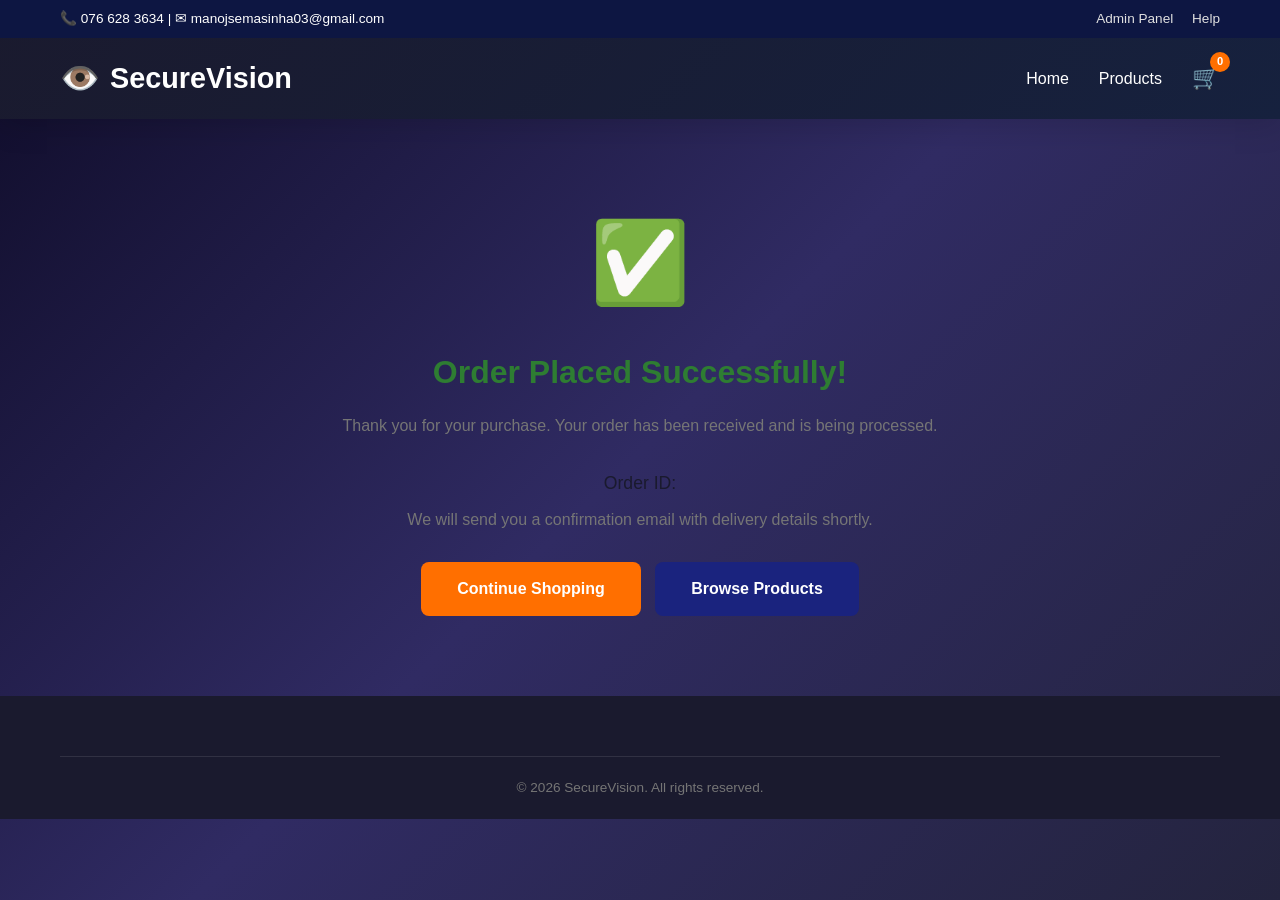
<file: success.html>
<!DOCTYPE html>
<html lang="en">
<head>
    <meta charset="UTF-8">
    <meta name="viewport" content="width=device-width, initial-scale=1.0">
    <title>Order Success - SecureVision CCTV</title>
    <link rel="stylesheet" href="css/style.css">
</head>
<body>

<header>
    <div class="top-bar">
        <div class="container">
            <span>📞 076 628 3634 | ✉ manojsemasinha03@gmail.com</span>
            <div>
                <a href="admin.html">Admin Panel</a>
                <a href="#">Help</a>
            </div>
        </div>
    </div>
    <nav>
        <div class="container">
            <a href="index.html" class="logo">
                <span class="icon">👁️</span> SecureVision
            </a>
            <button class="mobile-toggle">☰</button>
            <div class="nav-links">
                <a href="index.html">Home</a>
                <a href="products.html">Products</a>
                <div class="cart-icon" onclick="location.href='cart.html'">
                    🛒 <span class="cart-count">0</span>
                </div>
            </div>
        </div>
    </nav>
</header>

<div class="container">
    <div class="success-page">
        <div class="icon">✅</div>
        <h1>Order Placed Successfully!</h1>
        <p>Thank you for your purchase. Your order has been received and is being processed.</p>
        <p style="font-size:1.1rem;color:var(--dark);margin-bottom:10px;">Order ID: <strong id="order-id"></strong></p>
        <p style="color:var(--gray);margin-bottom:30px;">We will send you a confirmation email with delivery details shortly.</p>
        <div>
            <a href="index.html" class="btn btn-primary">Continue Shopping</a>
            <a href="products.html" class="btn btn-secondary" style="margin-left:10px;">Browse Products</a>
        </div>
    </div>
</div>

<footer>
    <div class="container">
        <div class="footer-bottom">
            <p>&copy; 2026 SecureVision. All rights reserved.</p>
        </div>
    </div>
</footer>

<script>
    document.addEventListener('DOMContentLoaded', function() {
        const params = new URLSearchParams(window.location.search);
        const orderId = params.get('id');
        if (orderId) {
            document.getElementById('order-id').textContent = orderId;
        }
    });
</script>
<script src="js/data.js?v=25"></script>
<script src="js/app.js"></script>
</body>
</html>
</file>
<file: css/style.css>
* {
    margin: 0;
    padding: 0;
    box-sizing: border-box;
}

:root {
    --primary: #1a237e;
    --primary-light: #3949ab;
    --primary-dark: #0d1642;
    --accent: #ff6f00;
    --accent-light: #ffa040;
    --dark: #1a1a2e;
    --dark-light: #16213e;
    --light: #f5f5f5;
    --white: #ffffff;
    --gray: #757575;
    --gray-light: #e0e0e0;
    --success: #2e7d32;
    --danger: #c62828;
    --shadow: 0 2px 15px rgba(0,0,0,0.1);
    --shadow-lg: 0 5px 30px rgba(0,0,0,0.15);
    --radius: 8px;
    --transition: all 0.3s ease;
}

body {
    font-family: 'Segoe UI', Tahoma, Geneva, Verdana, sans-serif;
    background: linear-gradient(135deg, #0f0c29, #302b63, #24243e);
    background-attachment: fixed;
    color: #333;
    line-height: 1.6;
}

a {
    text-decoration: none;
    color: inherit;
}

ul {
    list-style: none;
}

img {
    max-width: 100%;
}

.container {
    max-width: 1200px;
    margin: 0 auto;
    padding: 0 20px;
}

/* HEADER */
header {
    background: linear-gradient(135deg, var(--dark), var(--dark-light));
    color: var(--white);
    padding: 0;
    position: sticky;
    top: 0;
    z-index: 1000;
    box-shadow: var(--shadow-lg);
}

.top-bar {
    background: var(--primary-dark);
    padding: 8px 0;
    font-size: 0.85rem;
}

.top-bar .container {
    display: flex;
    justify-content: space-between;
    align-items: center;
}

.top-bar a {
    color: var(--gray-light);
    margin-left: 15px;
    transition: var(--transition);
}

.top-bar a:hover {
    color: var(--accent);
}

nav {
    padding: 15px 0;
}

nav .container {
    display: flex;
    justify-content: space-between;
    align-items: center;
}

.logo {
    font-size: 1.8rem;
    font-weight: 800;
    display: flex;
    align-items: center;
    gap: 10px;
}

.logo .icon {
    color: var(--accent);
    font-size: 2rem;
}

.nav-links {
    display: flex;
    gap: 30px;
    align-items: center;
}

.nav-links a {
    color: var(--white);
    font-weight: 500;
    transition: var(--transition);
    padding: 8px 0;
    position: relative;
}

.nav-links a::after {
    content: '';
    position: absolute;
    bottom: 0;
    left: 0;
    width: 0;
    height: 2px;
    background: var(--accent);
    transition: var(--transition);
}

.nav-links a:hover::after,
.nav-links a.active::after {
    width: 100%;
}

.nav-links a:hover {
    color: var(--accent);
}

.cart-icon {
    position: relative;
    font-size: 1.4rem;
    cursor: pointer;
}

.cart-count {
    position: absolute;
    top: -8px;
    right: -10px;
    background: var(--accent);
    color: var(--white);
    font-size: 0.7rem;
    width: 20px;
    height: 20px;
    border-radius: 50%;
    display: flex;
    align-items: center;
    justify-content: center;
    font-weight: 700;
}

.mobile-toggle {
    display: none;
    background: none;
    border: none;
    color: var(--white);
    font-size: 1.5rem;
    cursor: pointer;
}

/* HERO SECTION */
.hero {
    background: linear-gradient(135deg, rgba(15,12,41,0.7) 0%, rgba(48,43,99,0.7) 50%, rgba(36,36,62,0.7) 100%);
    color: var(--white);
    padding: 100px 0;
    position: relative;
    overflow: hidden;
}

.hero::before {
    content: '';
    position: absolute;
    top: -50%;
    right: -20%;
    width: 600px;
    height: 600px;
    background: radial-gradient(circle, rgba(255,111,0,0.15) 0%, transparent 70%);
    border-radius: 50%;
}

.hero::after {
    content: '';
    position: absolute;
    bottom: -30%;
    left: -10%;
    width: 400px;
    height: 400px;
    background: radial-gradient(circle, rgba(57,73,171,0.2) 0%, transparent 70%);
    border-radius: 50%;
}

.hero .container {
    display: flex;
    align-items: center;
    justify-content: space-between;
    position: relative;
    z-index: 1;
}

.hero-content {
    max-width: 550px;
}

.hero-content h1 {
    font-size: 3rem;
    font-weight: 800;
    line-height: 1.2;
    margin-bottom: 20px;
}

.hero-content h1 span {
    color: var(--accent);
}

.hero-content p {
    font-size: 1.15rem;
    color: var(--gray-light);
    margin-bottom: 30px;
    line-height: 1.8;
}

.btn {
    display: inline-block;
    padding: 14px 36px;
    border-radius: var(--radius);
    font-weight: 600;
    font-size: 1rem;
    cursor: pointer;
    transition: var(--transition);
    border: none;
    text-align: center;
}

.btn-primary {
    background: var(--accent);
    color: var(--white);
}

.btn-primary:hover {
    background: var(--accent-light);
    transform: translateY(-2px);
    box-shadow: 0 5px 20px rgba(255,111,0,0.3);
}

.btn-outline {
    background: transparent;
    color: var(--white);
    border: 2px solid var(--white);
    margin-left: 15px;
}

.btn-outline:hover {
    background: var(--white);
    color: var(--dark);
}

.btn-secondary {
    background: var(--primary);
    color: var(--white);
}

.btn-secondary:hover {
    background: var(--primary-light);
}

.btn-sm {
    padding: 8px 20px;
    font-size: 0.9rem;
}

.hero-stats {
    display: flex;
    gap: 40px;
    margin-top: 40px;
}

.hero-stats h3 {
    font-size: 2rem;
    color: var(--accent);
}

.hero-stats p {
    font-size: 0.9rem;
    color: var(--gray-light);
    margin: 0;
}

/* HERO SLIDER */
.hero-slider {
    position: relative;
    width: 450px;
    height: 350px;
    border-radius: 16px;
    overflow: hidden;
    box-shadow: 0 20px 60px rgba(0,0,0,0.4);
    animation: float 6s ease-in-out infinite;
}

.hero-slides {
    position: relative;
    width: 100%;
    height: 100%;
}

.hero-slide {
    position: absolute;
    top: 0;
    left: 0;
    width: 100%;
    height: 100%;
    object-fit: cover;
    opacity: 0;
    transition: opacity 0.8s ease-in-out;
}

.hero-slide.active {
    opacity: 1;
}

.hero-dots {
    position: absolute;
    bottom: 15px;
    left: 50%;
    transform: translateX(-50%);
    display: flex;
    gap: 10px;
    z-index: 5;
}

.hero-dots .dot {
    width: 12px;
    height: 12px;
    border-radius: 50%;
    background: rgba(255,255,255,0.4);
    cursor: pointer;
    transition: var(--transition);
}

.hero-dots .dot.active {
    background: var(--accent);
    transform: scale(1.2);
}

@keyframes float {
    0%, 100% { transform: translateY(0); }
    50% { transform: translateY(-15px); }
}

@keyframes fadeInUp {
    from { opacity: 0; transform: translateY(30px); }
    to { opacity: 1; transform: translateY(0); }
}

.hero-content {
    animation: fadeInUp 0.8s ease-out;
}

/* SECTION STYLES */
.section {
    padding: 80px 0;
}

.section-title {
    text-align: center;
    margin-bottom: 50px;
}

.section-title h2 {
    font-size: 2.2rem;
    color: var(--dark);
    margin-bottom: 10px;
}

.section-title p {
    color: var(--gray);
    font-size: 1.05rem;
}

.section-title .underline {
    width: 60px;
    height: 3px;
    background: var(--accent);
    margin: 15px auto;
    border-radius: 2px;
}

/* CATEGORIES */
.categories-grid {
    display: grid;
    grid-template-columns: repeat(4, 1fr);
    gap: 25px;
}

.category-card {
    background: var(--white);
    border-radius: var(--radius);
    padding: 30px 20px;
    text-align: center;
    box-shadow: var(--shadow);
    transition: var(--transition);
    cursor: pointer;
}

.category-card:hover {
    transform: translateY(-8px);
    box-shadow: var(--shadow-lg);
}

.category-card .icon {
    font-size: 3rem;
    margin-bottom: 15px;
    display: block;
}

.category-card h3 {
    font-size: 1.1rem;
    color: var(--dark);
    margin-bottom: 8px;
}

.category-card p {
    font-size: 0.85rem;
    color: var(--gray);
}

/* PRODUCTS */
.products-grid {
    display: grid;
    grid-template-columns: repeat(3, 1fr);
    gap: 30px;
}

.product-card {
    background: var(--white);
    border-radius: var(--radius);
    overflow: hidden;
    box-shadow: var(--shadow);
    transition: var(--transition);
    position: relative;
}

.product-card:hover {
    transform: translateY(-5px);
    box-shadow: var(--shadow-lg);
}

.product-badge {
    position: absolute;
    top: 15px;
    left: 15px;
    background: var(--danger);
    color: var(--white);
    padding: 4px 12px;
    border-radius: 20px;
    font-size: 0.75rem;
    font-weight: 600;
}

.product-image {
    height: 220px;
    background: transparent;
    display: flex;
    align-items: center;
    justify-content: center;
    font-size: 5rem;
    overflow: hidden;
}

.product-info {
    padding: 20px;
}

.product-info .category {
    font-size: 0.8rem;
    color: #03fc17;
    font-weight: 600;
    text-transform: uppercase;
    letter-spacing: 1px;
}

.product-info h3 {
    font-size: 1.1rem;
    color: var(--dark);
    margin: 8px 0;
}

.product-info .rating {
    color: var(--accent);
    font-size: 0.9rem;
    margin-bottom: 10px;
}

.product-info .price {
    font-size: 1.3rem;
    font-weight: 700;
    color: var(--danger);
}

.product-info .price .old-price {
    font-size: 0.9rem;
    color: var(--gray);
    text-decoration: line-through;
    margin-left: 8px;
    font-weight: 400;
}

.product-actions {
    display: flex;
    gap: 10px;
    margin-top: 15px;
}

.product-actions .btn {
    flex: 1;
    padding: 10px;
    font-size: 0.85rem;
}

/* FEATURES */
.features-grid {
    display: grid;
    grid-template-columns: repeat(4, 1fr);
    gap: 25px;
}

.feature-card {
    text-align: center;
    padding: 30px 20px;
    background: var(--white);
    border-radius: var(--radius);
    box-shadow: var(--shadow);
}

.feature-card .icon {
    font-size: 2.5rem;
    margin-bottom: 15px;
    display: block;
}

.feature-card h3 {
    font-size: 1rem;
    color: var(--dark);
    margin-bottom: 8px;
}

.feature-card p {
    font-size: 0.85rem;
    color: var(--gray);
}

/* BRANDS */
.brands-section {
    background: var(--white);
    padding: 40px 0;
}

.brands-row {
    display: flex;
    justify-content: center;
    align-items: center;
    gap: 60px;
    flex-wrap: wrap;
}

.brand-item {
    font-size: 1.5rem;
    font-weight: 700;
    color: var(--gray);
    transition: var(--transition);
}

.brand-item:hover {
    color: var(--primary);
}

/* NEWSLETTER */
.newsletter {
    background: linear-gradient(135deg, var(--primary), var(--primary-dark));
    color: var(--white);
    padding: 60px 0;
    text-align: center;
}

.newsletter h2 {
    font-size: 2rem;
    margin-bottom: 10px;
}

.newsletter p {
    margin-bottom: 25px;
    color: var(--gray-light);
}

.newsletter-form {
    display: flex;
    max-width: 500px;
    margin: 0 auto;
}

.newsletter-form input {
    flex: 1;
    padding: 14px 20px;
    border: none;
    border-radius: var(--radius) 0 0 var(--radius);
    font-size: 1rem;
    outline: none;
}

.newsletter-form button {
    padding: 14px 30px;
    background: var(--accent);
    color: var(--white);
    border: none;
    border-radius: 0 var(--radius) var(--radius) 0;
    font-size: 1rem;
    font-weight: 600;
    cursor: pointer;
    transition: var(--transition);
}

.newsletter-form button:hover {
    background: var(--accent-light);
}

/* FOOTER */
footer {
    background: var(--dark);
    color: var(--white);
    padding: 60px 0 20px;
}

.footer-grid {
    display: grid;
    grid-template-columns: 2fr 1fr 1fr 1fr;
    gap: 40px;
    margin-bottom: 40px;
}

.footer-col h3 {
    font-size: 1.2rem;
    margin-bottom: 20px;
    color: var(--accent);
}

.footer-col p {
    color: var(--gray-light);
    font-size: 0.9rem;
    line-height: 1.8;
}

.footer-col ul li {
    margin-bottom: 10px;
}

.footer-col ul li a {
    color: var(--gray-light);
    font-size: 0.9rem;
    transition: var(--transition);
}

.footer-col ul li a:hover {
    color: var(--accent);
    padding-left: 5px;
}

.footer-bottom {
    border-top: 1px solid rgba(255,255,255,0.1);
    padding-top: 20px;
    text-align: center;
    color: var(--gray);
    font-size: 0.85rem;
}

/* PRODUCTS PAGE */
.page-header {
    background: linear-gradient(135deg, var(--dark), var(--primary-dark));
    color: var(--white);
    padding: 40px 0;
    text-align: center;
}

.page-header h1 {
    font-size: 2.5rem;
}

.page-header .breadcrumb {
    margin-top: 10px;
    font-size: 0.9rem;
    color: var(--gray-light);
}

.page-header .breadcrumb a {
    color: var(--accent);
}

.products-layout {
    display: grid;
    grid-template-columns: 250px 1fr;
    gap: 30px;
    padding: 40px 0;
}

/* SIDEBAR FILTERS */
.sidebar {
    background: var(--white);
    padding: 25px;
    border-radius: var(--radius);
    box-shadow: var(--shadow);
    height: fit-content;
    position: sticky;
    top: 100px;
}

.sidebar h3 {
    font-size: 1.1rem;
    color: var(--dark);
    margin-bottom: 15px;
    padding-bottom: 10px;
    border-bottom: 2px solid var(--accent);
}

.filter-group {
    margin-bottom: 25px;
}

.filter-group label {
    display: block;
    font-weight: 600;
    color: var(--dark);
    margin-bottom: 10px;
    font-size: 0.9rem;
}

.filter-group select,
.filter-group input[type="text"],
.filter-group input[type="number"] {
    width: 100%;
    padding: 10px;
    border: 1px solid var(--gray-light);
    border-radius: var(--radius);
    font-size: 0.9rem;
    outline: none;
    transition: var(--transition);
}

.filter-group select:focus,
.filter-group input:focus {
    border-color: var(--primary);
}

.checkbox-group label {
    display: flex;
    align-items: center;
    gap: 8px;
    margin-bottom: 8px;
    font-weight: 400;
    cursor: pointer;
}

.checkbox-group input[type="checkbox"] {
    width: 16px;
    height: 16px;
    accent-color: var(--primary);
}

/* SORT BAR */
.sort-bar {
    display: flex;
    justify-content: space-between;
    align-items: center;
    margin-bottom: 25px;
    padding: 15px 20px;
    background: var(--white);
    border-radius: var(--radius);
    box-shadow: var(--shadow);
}

.sort-bar .results {
    font-size: 0.95rem;
    color: var(--gray);
}

.sort-bar select {
    padding: 8px 15px;
    border: 1px solid var(--gray-light);
    border-radius: var(--radius);
    font-size: 0.9rem;
}

/* PRODUCT DETAIL */
.product-detail {
    display: grid;
    grid-template-columns: 1fr 1fr;
    gap: 50px;
    padding: 40px 0;
}

.detail-image {
    background: rgba(255,255,255,0.1);
    border-radius: var(--radius);
    padding: 30px;
    display: flex;
    align-items: center;
    justify-content: center;
    font-size: 10rem;
    box-shadow: var(--shadow);
}

.detail-info h1 {
    font-size: 2rem;
    color: var(--white);
}

.detail-info .rating {
    color: var(--white);
}
    color: var(--dark);
    margin-bottom: 10px;
}

.detail-info .rating {
    color: var(--accent);
    margin-bottom: 15px;
    font-size: 1.1rem;
}

.detail-info .price {
    font-size: 2rem;
    font-weight: 700;
    color: var(--danger);
    margin-bottom: 20px;
}

.detail-info .price .old-price {
    font-size: 1.2rem;
    color: var(--gray);
    text-decoration: line-through;
    margin-left: 10px;
}

.detail-info .description {
    color: var(--white);
    line-height: 1.8;
    margin-bottom: 25px;
}

.detail-info .specs {
    margin-bottom: 25px;
}

.detail-info .specs li {
    padding: 8px 0;
    border-bottom: 1px solid rgba(255,255,255,0.2);
    display: flex;
    gap: 10px;
    color: var(--white);
}

.detail-info .specs li strong {
    min-width: 120px;
    color: var(--accent);
}

.quantity-selector {
    display: flex;
    align-items: center;
    gap: 15px;
    margin-bottom: 25px;
}

.quantity-selector button {
    width: 40px;
    height: 40px;
    border: 1px solid var(--gray-light);
    background: var(--white);
    border-radius: var(--radius);
    font-size: 1.2rem;
    cursor: pointer;
    transition: var(--transition);
}

.quantity-selector button:hover {
    background: var(--primary);
    color: var(--white);
}

.quantity-selector input {
    width: 60px;
    height: 40px;
    text-align: center;
    border: 1px solid var(--gray-light);
    border-radius: var(--radius);
    font-size: 1rem;
}

.detail-actions {
    display: flex;
    gap: 15px;
}

/* CART PAGE */
.cart-layout {
    display: grid;
    grid-template-columns: 2fr 1fr;
    gap: 30px;
    padding: 40px 0;
}

.cart-items {
    background: var(--white);
    border-radius: var(--radius);
    padding: 25px;
    box-shadow: var(--shadow);
}

.cart-item {
    display: grid;
    grid-template-columns: 80px 1fr auto auto auto;
    gap: 20px;
    align-items: center;
    padding: 20px 0;
    border-bottom: 1px solid var(--gray-light);
}

.cart-item:last-child {
    border-bottom: none;
}

.cart-item-image {
    width: 80px;
    height: 80px;
    background: var(--light);
    border-radius: var(--radius);
    display: flex;
    align-items: center;
    justify-content: center;
    font-size: 2.5rem;
}

.cart-item-info h3 {
    font-size: 1rem;
    color: var(--dark);
}

.cart-item-info p {
    font-size: 0.85rem;
    color: var(--gray);
}

.cart-item-price {
    font-weight: 700;
    color: var(--danger);
}

.cart-item-remove {
    background: none;
    border: none;
    color: var(--danger);
    cursor: pointer;
    font-size: 1.2rem;
    transition: var(--transition);
}

.cart-item-remove:hover {
    transform: scale(1.2);
}

.cart-summary {
    background: var(--white);
    border-radius: var(--radius);
    padding: 25px;
    box-shadow: var(--shadow);
    height: fit-content;
    position: sticky;
    top: 100px;
}

.cart-summary h2 {
    font-size: 1.3rem;
    color: var(--dark);
    margin-bottom: 20px;
    padding-bottom: 15px;
    border-bottom: 2px solid var(--accent);
}

.cart-summary .row {
    display: flex;
    justify-content: space-between;
    margin-bottom: 12px;
    font-size: 0.95rem;
}

.cart-summary .total {
    font-size: 1.2rem;
    font-weight: 700;
    border-top: 2px solid var(--gray-light);
    padding-top: 15px;
    margin-top: 15px;
    color: var(--dark);
}

.cart-summary .btn {
    width: 100%;
    margin-top: 20px;
}

/* CHECKOUT */
.checkout-layout {
    display: grid;
    grid-template-columns: 1.5fr 1fr;
    gap: 30px;
    padding: 40px 0;
}

.checkout-form {
    background: var(--white);
    border-radius: var(--radius);
    padding: 30px;
    box-shadow: var(--shadow);
}

.checkout-form h2 {
    font-size: 1.4rem;
    color: var(--dark);
    margin-bottom: 25px;
    padding-bottom: 10px;
    border-bottom: 2px solid var(--accent);
}

.form-row {
    display: grid;
    grid-template-columns: 1fr 1fr;
    gap: 20px;
    margin-bottom: 20px;
}

.form-group {
    margin-bottom: 20px;
}

.form-group label {
    display: block;
    font-weight: 600;
    color: var(--dark);
    margin-bottom: 8px;
    font-size: 0.9rem;
}

.form-group input,
.form-group select,
.form-group textarea {
    width: 100%;
    padding: 12px 15px;
    border: 1px solid var(--gray-light);
    border-radius: var(--radius);
    font-size: 0.95rem;
    outline: none;
    transition: var(--transition);
    font-family: inherit;
}

.form-group input:focus,
.form-group select:focus,
.form-group textarea:focus {
    border-color: var(--primary);
    box-shadow: 0 0 0 3px rgba(26,35,126,0.1);
}

.payment-methods {
    display: flex;
    gap: 15px;
    margin-bottom: 20px;
}

.payment-method {
    flex: 1;
    padding: 15px;
    border: 2px solid var(--gray-light);
    border-radius: var(--radius);
    text-align: center;
    cursor: pointer;
    transition: var(--transition);
}

.payment-method:hover,
.payment-method.active {
    border-color: var(--primary);
    background: rgba(26,35,126,0.05);
}

.payment-method .icon {
    font-size: 2rem;
    display: block;
    margin-bottom: 5px;
}

.order-summary {
    background: var(--white);
    border-radius: var(--radius);
    padding: 25px;
    box-shadow: var(--shadow);
    height: fit-content;
    position: sticky;
    top: 100px;
}

.order-summary h2 {
    font-size: 1.3rem;
    margin-bottom: 20px;
    padding-bottom: 15px;
    border-bottom: 2px solid var(--accent);
}

.order-item {
    display: flex;
    justify-content: space-between;
    align-items: center;
    padding: 10px 0;
    border-bottom: 1px solid var(--gray-light);
}

.order-item .name {
    font-size: 0.9rem;
    color: var(--dark);
}

.order-item .qty {
    font-size: 0.8rem;
    color: var(--gray);
}

/* EMPTY CART */
.empty-state {
    text-align: center;
    padding: 80px 20px;
}

.empty-state .icon {
    font-size: 5rem;
    margin-bottom: 20px;
    opacity: 0.3;
}

.empty-state h2 {
    font-size: 1.5rem;
    color: var(--dark);
    margin-bottom: 10px;
}

.empty-state p {
    color: var(--gray);
    margin-bottom: 25px;
}

/* SUCCESS PAGE */
.success-page {
    text-align: center;
    padding: 80px 20px;
}

.success-page .icon {
    font-size: 5rem;
    margin-bottom: 20px;
}

.success-page h1 {
    font-size: 2rem;
    color: var(--success);
    margin-bottom: 15px;
}

.success-page p {
    color: var(--gray);
    margin-bottom: 30px;
}

/* RESPONSIVE */
@media (max-width: 768px) {
    .nav-links {
        display: none;
        position: absolute;
        top: 100%;
        left: 0;
        right: 0;
        background: var(--dark);
        flex-direction: column;
        padding: 20px;
        gap: 15px;
    }

    .nav-links.active {
        display: flex;
    }

    .mobile-toggle {
        display: block;
    }

    .hero .container {
        flex-direction: column;
        text-align: center;
    }

    .hero-content h1 {
        font-size: 2rem;
    }

    .hero-stats {
        justify-content: center;
    }

    .hero-slider {
        width: 100%;
        height: 250px;
        margin-top: 30px;
    }

    .categories-grid {
        grid-template-columns: repeat(2, 1fr);
    }

    .products-grid {
        grid-template-columns: 1fr;
    }

    .features-grid {
        grid-template-columns: repeat(2, 1fr);
    }

    .products-layout {
        grid-template-columns: 1fr;
    }

    .product-detail {
        grid-template-columns: 1fr;
    }

    .cart-layout {
        grid-template-columns: 1fr;
    }

    .checkout-layout {
        grid-template-columns: 1fr;
    }

    .cart-item {
        grid-template-columns: 60px 1fr;
        gap: 10px;
    }

    .cart-item-price,
    .cart-item-remove {
        grid-column: 2;
    }

    .footer-grid {
        grid-template-columns: 1fr;
    }

    .form-row {
        grid-template-columns: 1fr;
    }
}

/* TOAST NOTIFICATION */
.toast {
    position: fixed;
    bottom: 30px;
    right: 30px;
    background: var(--success);
    color: var(--white);
    padding: 15px 25px;
    border-radius: var(--radius);
    box-shadow: var(--shadow-lg);
    z-index: 2000;
    transform: translateY(100px);
    opacity: 0;
    transition: var(--transition);
    font-weight: 500;
}

.toast.show {
    transform: translateY(0);
    opacity: 1;
}

.toast.error {
    background: var(--danger);
}

/* HOME PAGE BACKGROUND */
.home-page {
    background: linear-gradient(135deg, #0f0c29, #302b63, #24243e);
    background-attachment: fixed;
    position: relative;
}

.home-page::before {
    content: '';
    position: fixed;
    top: 0;
    left: 0;
    width: 100%;
    height: 100%;
    background: url('../images/prod-01.jpg') center center / cover no-repeat;
    opacity: 0.25;
    z-index: 0;
    pointer-events: none;
}

.home-page > * {
    position: relative;
    z-index: 1;
}

/* Sections transparent on home page */
.home-page .section,
.home-page .featured-products,
.home-page .brands {
    background: rgba(255, 255, 255, 0.05);
    border-radius: 16px;
    margin: 20px auto;
    max-width: 1240px;
    backdrop-filter: blur(10px);
    border: 1px solid rgba(255, 255, 255, 0.1);
}

.home-page .section-header h2,
.home-page .section-header p,
.home-page h2,
.home-page h3,
.home-page p,
.home-page .stat h3,
.home-page .stat p {
    color: var(--white);
}

.home-page .product-card {
    background: rgba(255, 255, 255, 0.1);
    backdrop-filter: blur(8px);
    border: 1px solid rgba(255, 255, 255, 0.15);
}

.home-page .product-card h3,
.home-page .product-card p,
.home-page .product-card .price {
    color: var(--white);
}

.home-page .product-card .old-price {
    color: rgba(255, 255, 255, 0.5);
}

.home-page .product-card .btn {
    background: var(--accent);
    color: var(--white);
}

.home-page .stat-card {
    background: rgba(255, 255, 255, 0.08);
    backdrop-filter: blur(8px);
    border: 1px solid rgba(255, 255, 255, 0.1);
}

.home-page .cta-content h2,
.home-page .cta-content p {
    color: var(--white);
}

.home-page .cta {
    background: rgba(255, 111, 0, 0.3);
}

.home-page .about {
    background: rgba(255, 255, 255, 0.05);
}

.home-page .about-content h2,
.home-page .about-content p {
    color: var(--white);
}

.home-page footer {
    background: rgba(0, 0, 0, 0.6);
    backdrop-filter: blur(10px);
    border-top: 1px solid rgba(255, 255, 255, 0.1);
}
}
</file>
<file: css/admin.css>
* {
    margin: 0;
    padding: 0;
    box-sizing: border-box;
}

:root {
    --primary: #1a237e;
    --primary-light: #3949ab;
    --accent: #ff6f00;
    --dark: #1a1a2e;
    --dark-light: #16213e;
    --light: #f5f5f5;
    --white: #ffffff;
    --gray: #757575;
    --gray-light: #e0e0e0;
    --success: #2e7d32;
    --danger: #c62828;
    --shadow: 0 2px 15px rgba(0,0,0,0.1);
    --radius: 8px;
}

body {
    font-family: 'Segoe UI', Tahoma, Geneva, Verdana, sans-serif;
    background: var(--light);
    color: #333;
}

.admin-layout {
    display: grid;
    grid-template-columns: 250px 1fr;
    min-height: 100vh;
}

/* SIDEBAR */
.admin-sidebar {
    background: linear-gradient(180deg, var(--dark), var(--dark-light));
    color: var(--white);
    padding: 20px 0;
    position: sticky;
    top: 0;
    height: 100vh;
    overflow-y: auto;
}

.sidebar-header {
    padding: 0 20px 20px;
    border-bottom: 1px solid rgba(255,255,255,0.1);
    margin-bottom: 20px;
}

.sidebar-header h2 {
    font-size: 1.3rem;
}

.sidebar-header p {
    font-size: 0.8rem;
    color: var(--gray);
    margin-top: 5px;
}

.sidebar-nav a {
    display: flex;
    align-items: center;
    gap: 12px;
    padding: 12px 20px;
    color: rgba(255,255,255,0.7);
    transition: all 0.3s;
    font-size: 0.95rem;
}

.sidebar-nav a:hover,
.sidebar-nav a.active {
    background: rgba(255,255,255,0.1);
    color: var(--white);
    border-left: 3px solid var(--accent);
}

.sidebar-nav a .icon {
    font-size: 1.2rem;
    width: 25px;
    text-align: center;
}

/* MAIN CONTENT */
.admin-main {
    padding: 25px 30px;
}

.admin-header {
    display: flex;
    justify-content: space-between;
    align-items: center;
    margin-bottom: 30px;
}

.admin-header h1 {
    font-size: 1.8rem;
    color: var(--dark);
}

.admin-header .btn {
    padding: 10px 24px;
    background: var(--accent);
    color: var(--white);
    border: none;
    border-radius: var(--radius);
    font-weight: 600;
    cursor: pointer;
    transition: all 0.3s;
    font-size: 0.95rem;
}

.admin-header .btn:hover {
    background: #e65100;
}

/* STAT CARDS */
.stats-grid {
    display: grid;
    grid-template-columns: repeat(4, 1fr);
    gap: 20px;
    margin-bottom: 30px;
}

.stat-card {
    background: var(--white);
    padding: 25px;
    border-radius: var(--radius);
    box-shadow: var(--shadow);
    display: flex;
    align-items: center;
    gap: 15px;
}

.stat-card .icon {
    font-size: 2.5rem;
    width: 60px;
    height: 60px;
    display: flex;
    align-items: center;
    justify-content: center;
    border-radius: var(--radius);
}

.stat-card .icon.blue { background: rgba(26,35,126,0.1); }
.stat-card .icon.orange { background: rgba(255,111,0,0.1); }
.stat-card .icon.green { background: rgba(46,125,50,0.1); }
.stat-card .icon.red { background: rgba(198,40,40,0.1); }

.stat-card .info h3 {
    font-size: 1.5rem;
    color: var(--dark);
}

.stat-card .info p {
    font-size: 0.85rem;
    color: var(--gray);
}

/* TABLE */
.table-container {
    background: var(--white);
    border-radius: var(--radius);
    box-shadow: var(--shadow);
    overflow: hidden;
}

.table-header {
    display: flex;
    justify-content: space-between;
    align-items: center;
    padding: 20px 25px;
    border-bottom: 1px solid var(--gray-light);
}

.table-header h2 {
    font-size: 1.2rem;
    color: var(--dark);
}

.search-box {
    padding: 8px 15px;
    border: 1px solid var(--gray-light);
    border-radius: var(--radius);
    font-size: 0.9rem;
    outline: none;
    width: 250px;
}

table {
    width: 100%;
    border-collapse: collapse;
}

table th, table td {
    padding: 15px 20px;
    text-align: left;
    border-bottom: 1px solid var(--gray-light);
}

table th {
    background: var(--light);
    font-weight: 600;
    color: var(--dark);
    font-size: 0.85rem;
    text-transform: uppercase;
    letter-spacing: 0.5px;
}

table td {
    font-size: 0.9rem;
}

table tr:hover {
    background: rgba(0,0,0,0.02);
}

table .product-cell {
    display: flex;
    align-items: center;
    gap: 12px;
}

table .product-thumb {
    width: 45px;
    height: 45px;
    background: var(--light);
    border-radius: var(--radius);
    display: flex;
    align-items: center;
    justify-content: center;
    font-size: 1.5rem;
}

.badge {
    padding: 4px 12px;
    border-radius: 20px;
    font-size: 0.75rem;
    font-weight: 600;
}

.badge-active { background: #e8f5e9; color: var(--success); }
.badge-inactive { background: #ffebee; color: var(--danger); }

.actions-cell {
    display: flex;
    gap: 8px;
}

.actions-cell button {
    padding: 6px 12px;
    border: none;
    border-radius: 4px;
    cursor: pointer;
    font-size: 0.8rem;
    transition: all 0.3s;
}

.btn-edit { background: #e3f2fd; color: #1565c0; }
.btn-edit:hover { background: #bbdefb; }
.btn-delete { background: #ffebee; color: var(--danger); }
.btn-delete:hover { background: #ffcdd2; }

/* MODAL */
.modal-overlay {
    position: fixed;
    top: 0;
    left: 0;
    right: 0;
    bottom: 0;
    background: rgba(0,0,0,0.5);
    display: none;
    align-items: center;
    justify-content: center;
    z-index: 1000;
}

.modal-overlay.active {
    display: flex;
}

.modal {
    background: var(--white);
    border-radius: var(--radius);
    width: 600px;
    max-height: 90vh;
    overflow-y: auto;
    padding: 30px;
}

.modal h2 {
    font-size: 1.4rem;
    color: var(--dark);
    margin-bottom: 25px;
    padding-bottom: 10px;
    border-bottom: 2px solid var(--accent);
}

.form-row {
    display: grid;
    grid-template-columns: 1fr 1fr;
    gap: 15px;
}

.form-group {
    margin-bottom: 18px;
}

.form-group label {
    display: block;
    font-weight: 600;
    color: var(--dark);
    margin-bottom: 6px;
    font-size: 0.85rem;
}

.form-group input,
.form-group select,
.form-group textarea {
    width: 100%;
    padding: 10px 12px;
    border: 1px solid var(--gray-light);
    border-radius: var(--radius);
    font-size: 0.9rem;
    outline: none;
    font-family: inherit;
}

.form-group input:focus,
.form-group select:focus,
.form-group textarea:focus {
    border-color: var(--primary);
}

.modal-actions {
    display: flex;
    gap: 10px;
    justify-content: flex-end;
    margin-top: 25px;
}

.modal-actions button {
    padding: 10px 25px;
    border: none;
    border-radius: var(--radius);
    font-weight: 600;
    cursor: pointer;
    font-size: 0.9rem;
    transition: all 0.3s;
}

.modal-actions .btn-cancel {
    background: var(--gray-light);
    color: var(--dark);
}

.modal-actions .btn-save {
    background: var(--accent);
    color: var(--white);
}

.modal-actions .btn-save:hover {
    background: #e65100;
}

.back-link {
    display: inline-flex;
    align-items: center;
    gap: 5px;
    color: var(--accent);
    font-size: 0.9rem;
    margin-bottom: 20px;
}

@media (max-width: 768px) {
    .admin-layout {
        grid-template-columns: 1fr;
    }

    .admin-sidebar {
        display: none;
    }

    .stats-grid {
        grid-template-columns: repeat(2, 1fr);
    }

    .form-row {
        grid-template-columns: 1fr;
    }
}
</file>
